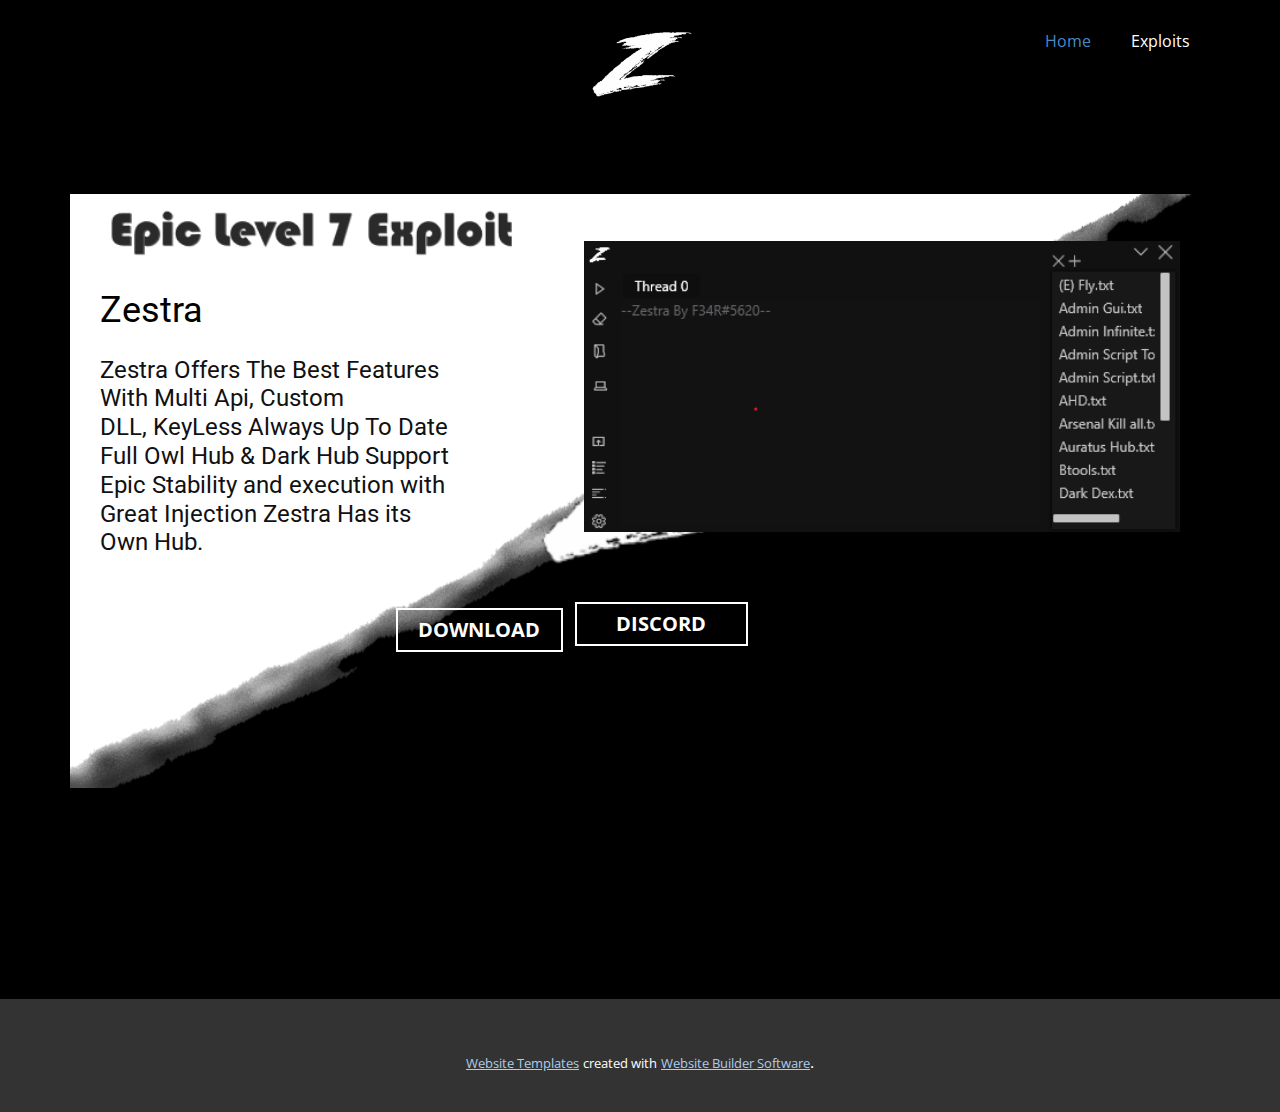
<file: index.html>
<!DOCTYPE html>
<html style="font-size: 16px;">
  <head>
    <meta name="viewport" content="width=device-width, initial-scale=1.0">
    <meta charset="utf-8">
    <meta name="keywords" content="Zestra">
    <meta name="description" content="">
    <meta name="page_type" content="np-template-header-footer-from-plugin">
    <title>Home</title>
    <link rel="stylesheet" href="nicepage.css" media="screen">
<link rel="stylesheet" href="Home.css" media="screen">
    <script class="u-script" type="text/javascript" src="jquery.js" defer=""></script>
    <script class="u-script" type="text/javascript" src="nicepage.js" defer=""></script>
    <meta name="generator" content="Nicepage 3.19.4, nicepage.com">
    <link id="u-theme-google-font" rel="stylesheet" href="https://fonts.googleapis.com/css?family=Roboto:100,100i,300,300i,400,400i,500,500i,700,700i,900,900i|Open+Sans:300,300i,400,400i,600,600i,700,700i,800,800i">
    
    
    <script type="application/ld+json">{
		"@context": "http://schema.org",
		"@type": "Organization",
		"name": ""
}</script>
    <meta name="theme-color" content="#478ac9">
    <meta property="og:title" content="Home">
    <meta property="og:type" content="website">
  </head>
  <body data-home-page="Home.html" data-home-page-title="Home" class="u-body"><header class="u-black u-clearfix u-header u-header" id="sec-f148"><div class="u-clearfix u-sheet u-sheet-1">
        <nav class="u-menu u-menu-dropdown u-offcanvas u-menu-1">
          <div class="menu-collapse" style="font-size: 1rem; letter-spacing: 0px;">
            <a class="u-button-style u-custom-left-right-menu-spacing u-custom-padding-bottom u-custom-top-bottom-menu-spacing u-nav-link u-text-active-palette-1-base u-text-hover-palette-2-base" href="#">
              <svg><use xmlns:xlink="http://www.w3.org/1999/xlink" xlink:href="#menu-hamburger"></use></svg>
              <svg version="1.1" xmlns="http://www.w3.org/2000/svg" xmlns:xlink="http://www.w3.org/1999/xlink"><defs><symbol id="menu-hamburger" viewBox="0 0 16 16" style="width: 16px; height: 16px;"><rect y="1" width="16" height="2"></rect><rect y="7" width="16" height="2"></rect><rect y="13" width="16" height="2"></rect>
</symbol>
</defs></svg>
            </a>
          </div>
          <div class="u-custom-menu u-nav-container">
            <ul class="u-nav u-unstyled u-nav-1"><li class="u-nav-item"><a class="u-button-style u-nav-link u-text-active-palette-1-base u-text-hover-palette-2-base" href="Home.html" style="padding: 10px 20px;">Home</a>
</li><li class="u-nav-item"><a class="u-button-style u-nav-link u-text-active-palette-1-base u-text-hover-palette-2-base" href="Exploits.html" style="padding: 10px 20px;">Exploits</a>
</li></ul>
          </div>
          <div class="u-custom-menu u-nav-container-collapse">
            <div class="u-black u-container-style u-inner-container-layout u-opacity u-opacity-95 u-sidenav">
              <div class="u-sidenav-overflow">
                <div class="u-menu-close"></div>
                <ul class="u-align-center u-nav u-popupmenu-items u-unstyled u-nav-2"><li class="u-nav-item"><a class="u-button-style u-nav-link" href="Home.html" style="padding: 10px 20px;">Home</a>
</li><li class="u-nav-item"><a class="u-button-style u-nav-link" href="Exploits.html" style="padding: 10px 20px;">Exploits</a>
</li></ul>
              </div>
            </div>
            <div class="u-black u-menu-overlay u-opacity u-opacity-70"></div>
          </div>
        </nav>
        <img class="u-image u-image-default u-preserve-proportions u-image-1" src="images/logonobg.png" alt="" data-image-width="225" data-image-height="225">
      </div></header>
    <section class="u-black u-clearfix u-section-1" id="sec-b8fc">
      <div class="u-clearfix u-sheet u-sheet-1">
        <img class="u-expanded-width u-image u-image-1" src="images/Untitled.png" data-image-width="960" data-image-height="540">
        <div class="u-clearfix u-expanded-width u-layout-wrap u-layout-wrap-1">
          <div class="u-layout">
            <div class="u-layout-row">
              <div class="u-container-style u-layout-cell u-size-25 u-layout-cell-1">
                <div class="u-container-layout u-container-layout-1">
                  <h2 class="u-text u-text-black u-text-1">Zestra</h2>
                  <h4 class="u-text u-text-body-color u-text-2">Zestra Offers The Best Features With Multi Api,&nbsp;Custom DLL,&nbsp;KeyLess Always Up To Date Full&nbsp;Owl Hub &amp; Dark Hub&nbsp;Support Epic Stability and execution with Great Injection Zestra Has its Own Hub.</h4>
                  <a href="https://link-to.net/101395/Fearx" class="u-border-2 u-border-white u-btn u-button-style u-hover-black u-none u-text-body-alt-color u-text-hover-white u-btn-1">Download<span style="font-size: 1.25rem;"></span>
                  </a>
                </div>
              </div>
              <div class="u-container-style u-layout-cell u-size-35 u-layout-cell-2">
                <div class="u-container-layout u-container-layout-2">
                  <img class="u-image u-image-default u-image-2" src="images/Screenshot2021-07-11195829.png" alt="" data-image-width="517" data-image-height="257">
                  <a href="https://discord.gg/TVbtkk8hYQ" class="u-border-2 u-border-white u-btn u-button-style u-hover-black u-none u-text-body-alt-color u-text-hover-white u-btn-2">Discord</a>
                </div>
              </div>
            </div>
          </div>
        </div>
      </div>
    </section>
    
    
    <footer class="u-align-center u-clearfix u-footer u-grey-80 u-footer" id="sec-2303"><div class="u-align-left u-clearfix u-sheet u-sheet-1"></div></footer>
    <section class="u-backlink u-clearfix u-grey-80">
      <a class="u-link" href="https://nicepage.com/website-templates" target="_blank">
        <span>Website Templates</span>
      </a>
      <p class="u-text">
        <span>created with</span>
      </p>
      <a class="u-link" href="https://nicepage.com/" target="_blank">
        <span>Website Builder Software</span>
      </a>. 
    </section>
  </body>
</html>
</file>
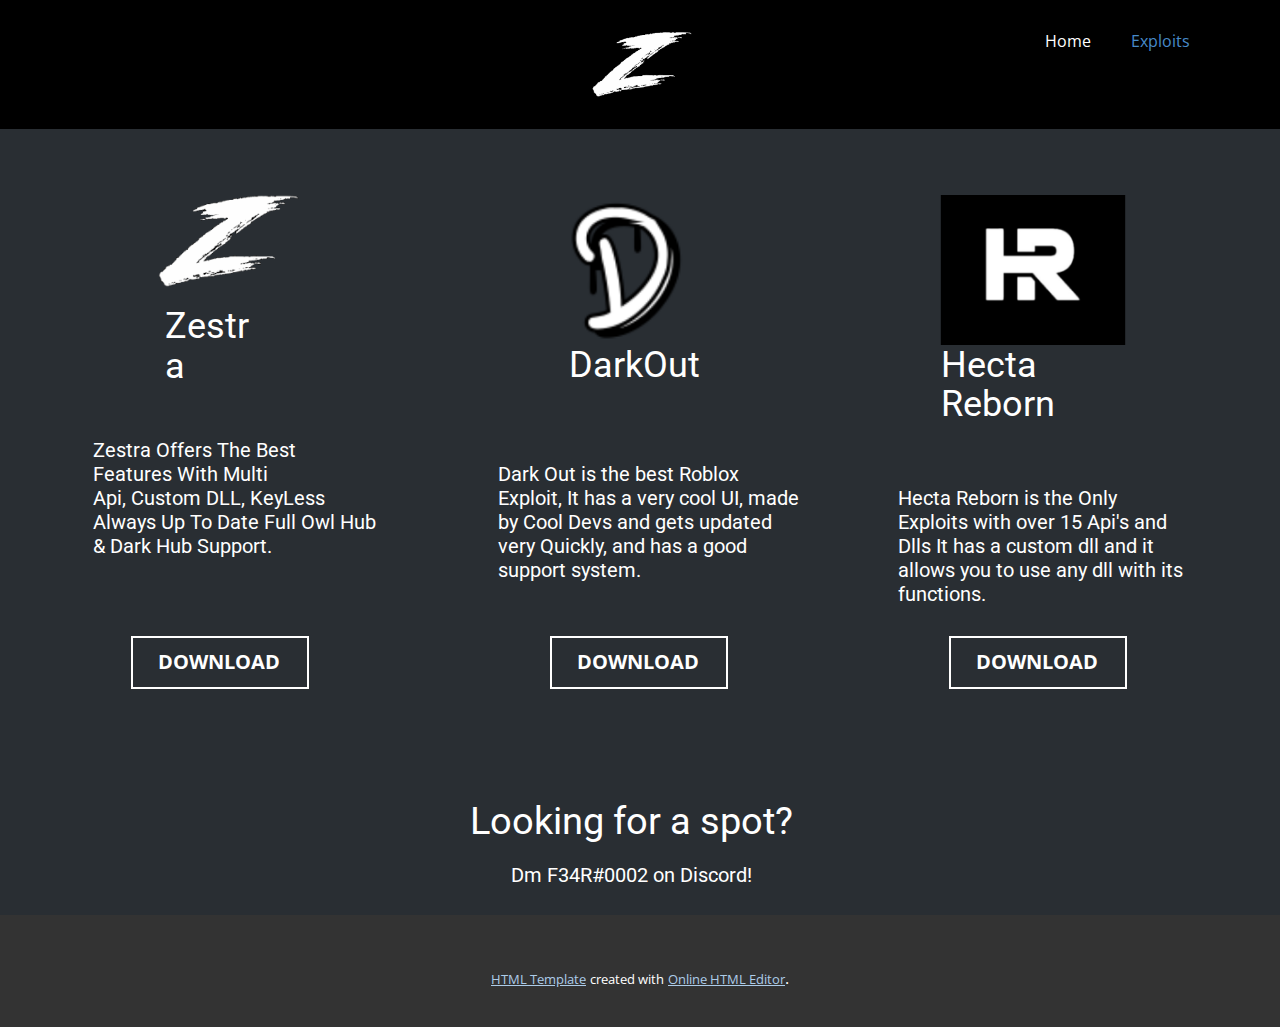
<file: Exploits.html>
<!DOCTYPE html>
<html style="font-size: 16px;">
  <head>
    <meta name="viewport" content="width=device-width, initial-scale=1.0">
    <meta charset="utf-8">
    <meta name="keywords" content="Zestra, DarkOut, Hecta Reborn, Looking for a spot?">
    <meta name="description" content="">
    <meta name="page_type" content="np-template-header-footer-from-plugin">
    <title>Exploits</title>
    <link rel="stylesheet" href="nicepage.css" media="screen">
<link rel="stylesheet" href="Exploits.css" media="screen">
    <script class="u-script" type="text/javascript" src="jquery.js" defer=""></script>
    <script class="u-script" type="text/javascript" src="nicepage.js" defer=""></script>
    <meta name="generator" content="Nicepage 3.19.4, nicepage.com">
    <link id="u-theme-google-font" rel="stylesheet" href="https://fonts.googleapis.com/css?family=Roboto:100,100i,300,300i,400,400i,500,500i,700,700i,900,900i|Open+Sans:300,300i,400,400i,600,600i,700,700i,800,800i">
    
    
    <script type="application/ld+json">{
		"@context": "http://schema.org",
		"@type": "Organization",
		"name": ""
}</script>
    <meta name="theme-color" content="#478ac9">
    <meta property="og:title" content="Exploits">
    <meta property="og:type" content="website">
  </head>
  <body class="u-body"><header class="u-black u-clearfix u-header u-header" id="sec-f148"><div class="u-clearfix u-sheet u-sheet-1">
        <nav class="u-menu u-menu-dropdown u-offcanvas u-menu-1">
          <div class="menu-collapse" style="font-size: 1rem; letter-spacing: 0px;">
            <a class="u-button-style u-custom-left-right-menu-spacing u-custom-padding-bottom u-custom-top-bottom-menu-spacing u-nav-link u-text-active-palette-1-base u-text-hover-palette-2-base" href="#">
              <svg><use xmlns:xlink="http://www.w3.org/1999/xlink" xlink:href="#menu-hamburger"></use></svg>
              <svg version="1.1" xmlns="http://www.w3.org/2000/svg" xmlns:xlink="http://www.w3.org/1999/xlink"><defs><symbol id="menu-hamburger" viewBox="0 0 16 16" style="width: 16px; height: 16px;"><rect y="1" width="16" height="2"></rect><rect y="7" width="16" height="2"></rect><rect y="13" width="16" height="2"></rect>
</symbol>
</defs></svg>
            </a>
          </div>
          <div class="u-custom-menu u-nav-container">
            <ul class="u-nav u-unstyled u-nav-1"><li class="u-nav-item"><a class="u-button-style u-nav-link u-text-active-palette-1-base u-text-hover-palette-2-base" href="Home.html" style="padding: 10px 20px;">Home</a>
</li><li class="u-nav-item"><a class="u-button-style u-nav-link u-text-active-palette-1-base u-text-hover-palette-2-base" href="Exploits.html" style="padding: 10px 20px;">Exploits</a>
</li></ul>
          </div>
          <div class="u-custom-menu u-nav-container-collapse">
            <div class="u-black u-container-style u-inner-container-layout u-opacity u-opacity-95 u-sidenav">
              <div class="u-sidenav-overflow">
                <div class="u-menu-close"></div>
                <ul class="u-align-center u-nav u-popupmenu-items u-unstyled u-nav-2"><li class="u-nav-item"><a class="u-button-style u-nav-link" href="Home.html" style="padding: 10px 20px;">Home</a>
</li><li class="u-nav-item"><a class="u-button-style u-nav-link" href="Exploits.html" style="padding: 10px 20px;">Exploits</a>
</li></ul>
              </div>
            </div>
            <div class="u-black u-menu-overlay u-opacity u-opacity-70"></div>
          </div>
        </nav>
        <img class="u-image u-image-default u-preserve-proportions u-image-1" src="images/logonobg.png" alt="" data-image-width="225" data-image-height="225">
      </div></header>
    <section class="u-clearfix u-valign-middle u-section-1" id="sec-ef64">
      <div class="u-container-style u-expanded-width u-group u-palette-1-dark-3 u-group-1">
        <div class="u-container-layout u-container-layout-1">
          <img class="u-image u-image-default u-preserve-proportions u-image-1" src="images/logonobg.png" alt="" data-image-width="225" data-image-height="225">
          <h2 class="u-text u-text-1">Zestra</h2>
          <img class="u-image u-image-default u-preserve-proportions u-image-2" src="images/Screenshot2021-07-11201731.png" alt="" data-image-width="198" data-image-height="164">
          <h2 class="u-text u-text-2">DarkOut</h2>
          <img class="u-image u-image-default u-preserve-proportions u-image-3" src="images/Screenshot2021-07-11202201.png" alt="" data-image-width="206" data-image-height="164">
          <h2 class="u-text u-text-3">Hecta Reborn</h2>
          <h4 class="u-text u-text-white u-text-4">Zestra Offers The Best Features With Multi Api,&nbsp;Custom DLL,&nbsp;KeyLess Always Up To Date Full&nbsp;Owl Hub &amp; Dark Hub&nbsp;Support.</h4>
          <h4 class="u-text u-text-white u-text-5">Dark Out is the best Roblox Exploit, It has a very cool UI, made by Cool Devs and gets updated very Quickly, and has a good support system.</h4>
          <h4 class="u-text u-text-white u-text-6">Hecta Reborn is the Only Exploits with over 15 Api's and Dlls It has a custom dll and it allows you to use any dll with its functions.</h4>
          <a href="https://link-to.net/101395/Fearx" class="u-border-2 u-border-white u-btn u-button-style u-hover-black u-none u-text-body-alt-color u-text-hover-white u-btn-1">Download<span style="font-size: 1.25rem;"></span>
          </a>
          <a href="https://linkvertise.com/260092/DarkOutWinning?o=sharing" class="u-border-2 u-border-white u-btn u-button-style u-hover-black u-none u-text-body-alt-color u-text-hover-white u-btn-2">Download<span style="font-size: 1.25rem;"></span>
          </a>
          <a href="https://linkvertise.com/149800/HectaRebornDownload?o=sharing" class="u-border-2 u-border-white u-btn u-button-style u-hover-black u-none u-text-body-alt-color u-text-hover-white u-btn-3">Download<span style="font-size: 1.25rem;"></span>
          </a>
          <h1 class="u-align-center u-text u-text-7">Looking for a spot?</h1>
          <h3 class="u-align-center u-text u-text-8">Dm F34R#0002 on Discord!</h3>
        </div>
      </div>
    </section>
    
    
    <footer class="u-align-center u-clearfix u-footer u-grey-80 u-footer" id="sec-2303"><div class="u-align-left u-clearfix u-sheet u-sheet-1"></div></footer>
    <section class="u-backlink u-clearfix u-grey-80">
      <a class="u-link" href="https://nicepage.com/html-templates" target="_blank">
        <span>HTML Template</span>
      </a>
      <p class="u-text">
        <span>created with</span>
      </p>
      <a class="u-link" href="https://nicepage.com/wysiwyg-html-editor" target="_blank">
        <span>Online HTML Editor</span>
      </a>. 
    </section>
  </body>
</html>
</file>
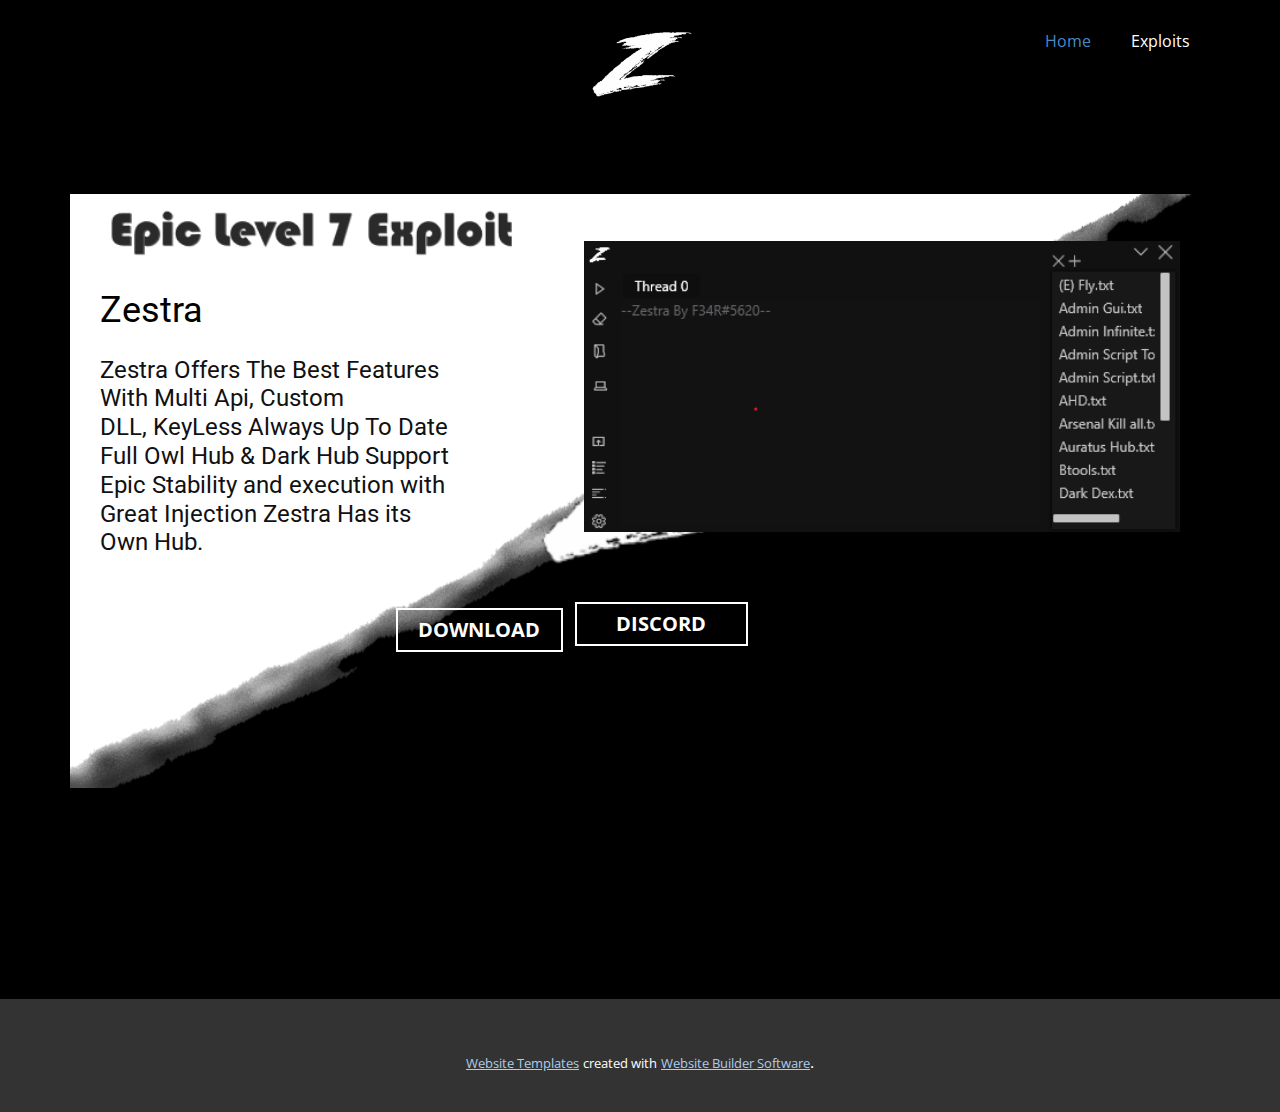
<file: Home.html>
<!DOCTYPE html>
<html style="font-size: 16px;">
  <head>
    <meta name="viewport" content="width=device-width, initial-scale=1.0">
    <meta charset="utf-8">
    <meta name="keywords" content="Zestra">
    <meta name="description" content="">
    <meta name="page_type" content="np-template-header-footer-from-plugin">
    <title>Home</title>
    <link rel="stylesheet" href="nicepage.css" media="screen">
<link rel="stylesheet" href="Home.css" media="screen">
    <script class="u-script" type="text/javascript" src="jquery.js" defer=""></script>
    <script class="u-script" type="text/javascript" src="nicepage.js" defer=""></script>
    <meta name="generator" content="Nicepage 3.19.4, nicepage.com">
    <link id="u-theme-google-font" rel="stylesheet" href="https://fonts.googleapis.com/css?family=Roboto:100,100i,300,300i,400,400i,500,500i,700,700i,900,900i|Open+Sans:300,300i,400,400i,600,600i,700,700i,800,800i">
    
    
    <script type="application/ld+json">{
		"@context": "http://schema.org",
		"@type": "Organization",
		"name": ""
}</script>
    <meta name="theme-color" content="#478ac9">
    <meta property="og:title" content="Home">
    <meta property="og:type" content="website">
  </head>
  <body class="u-body"><header class="u-black u-clearfix u-header u-header" id="sec-f148"><div class="u-clearfix u-sheet u-sheet-1">
        <nav class="u-menu u-menu-dropdown u-offcanvas u-menu-1">
          <div class="menu-collapse" style="font-size: 1rem; letter-spacing: 0px;">
            <a class="u-button-style u-custom-left-right-menu-spacing u-custom-padding-bottom u-custom-top-bottom-menu-spacing u-nav-link u-text-active-palette-1-base u-text-hover-palette-2-base" href="#">
              <svg><use xmlns:xlink="http://www.w3.org/1999/xlink" xlink:href="#menu-hamburger"></use></svg>
              <svg version="1.1" xmlns="http://www.w3.org/2000/svg" xmlns:xlink="http://www.w3.org/1999/xlink"><defs><symbol id="menu-hamburger" viewBox="0 0 16 16" style="width: 16px; height: 16px;"><rect y="1" width="16" height="2"></rect><rect y="7" width="16" height="2"></rect><rect y="13" width="16" height="2"></rect>
</symbol>
</defs></svg>
            </a>
          </div>
          <div class="u-custom-menu u-nav-container">
            <ul class="u-nav u-unstyled u-nav-1"><li class="u-nav-item"><a class="u-button-style u-nav-link u-text-active-palette-1-base u-text-hover-palette-2-base" href="Home.html" style="padding: 10px 20px;">Home</a>
</li><li class="u-nav-item"><a class="u-button-style u-nav-link u-text-active-palette-1-base u-text-hover-palette-2-base" href="Exploits.html" style="padding: 10px 20px;">Exploits</a>
</li></ul>
          </div>
          <div class="u-custom-menu u-nav-container-collapse">
            <div class="u-black u-container-style u-inner-container-layout u-opacity u-opacity-95 u-sidenav">
              <div class="u-sidenav-overflow">
                <div class="u-menu-close"></div>
                <ul class="u-align-center u-nav u-popupmenu-items u-unstyled u-nav-2"><li class="u-nav-item"><a class="u-button-style u-nav-link" href="Home.html" style="padding: 10px 20px;">Home</a>
</li><li class="u-nav-item"><a class="u-button-style u-nav-link" href="Exploits.html" style="padding: 10px 20px;">Exploits</a>
</li></ul>
              </div>
            </div>
            <div class="u-black u-menu-overlay u-opacity u-opacity-70"></div>
          </div>
        </nav>
        <img class="u-image u-image-default u-preserve-proportions u-image-1" src="images/logonobg.png" alt="" data-image-width="225" data-image-height="225">
      </div></header>
    <section class="u-black u-clearfix u-section-1" id="sec-b8fc">
      <div class="u-clearfix u-sheet u-sheet-1">
        <img class="u-expanded-width u-image u-image-1" src="images/Untitled.png" data-image-width="960" data-image-height="540">
        <div class="u-clearfix u-expanded-width u-layout-wrap u-layout-wrap-1">
          <div class="u-layout">
            <div class="u-layout-row">
              <div class="u-container-style u-layout-cell u-size-25 u-layout-cell-1">
                <div class="u-container-layout u-container-layout-1">
                  <h2 class="u-text u-text-black u-text-1">Zestra</h2>
                  <h4 class="u-text u-text-body-color u-text-2">Zestra Offers The Best Features With Multi Api,&nbsp;Custom DLL,&nbsp;KeyLess Always Up To Date Full&nbsp;Owl Hub &amp; Dark Hub&nbsp;Support Epic Stability and execution with Great Injection Zestra Has its Own Hub.</h4>
                  <a href="https://link-to.net/101395/Fearx" class="u-border-2 u-border-white u-btn u-button-style u-hover-black u-none u-text-body-alt-color u-text-hover-white u-btn-1">Download<span style="font-size: 1.25rem;"></span>
                  </a>
                </div>
              </div>
              <div class="u-container-style u-layout-cell u-size-35 u-layout-cell-2">
                <div class="u-container-layout u-container-layout-2">
                  <img class="u-image u-image-default u-image-2" src="images/Screenshot2021-07-11195829.png" alt="" data-image-width="517" data-image-height="257">
                  <a href="https://discord.gg/TVbtkk8hYQ" class="u-border-2 u-border-white u-btn u-button-style u-hover-black u-none u-text-body-alt-color u-text-hover-white u-btn-2">Discord</a>
                </div>
              </div>
            </div>
          </div>
        </div>
      </div>
    </section>
    
    
    <footer class="u-align-center u-clearfix u-footer u-grey-80 u-footer" id="sec-2303"><div class="u-align-left u-clearfix u-sheet u-sheet-1"></div></footer>
    <section class="u-backlink u-clearfix u-grey-80">
      <a class="u-link" href="https://nicepage.com/website-templates" target="_blank">
        <span>Website Templates</span>
      </a>
      <p class="u-text">
        <span>created with</span>
      </p>
      <a class="u-link" href="https://nicepage.com/" target="_blank">
        <span>Website Builder Software</span>
      </a>. 
    </section>
  </body>
</html>
</file>
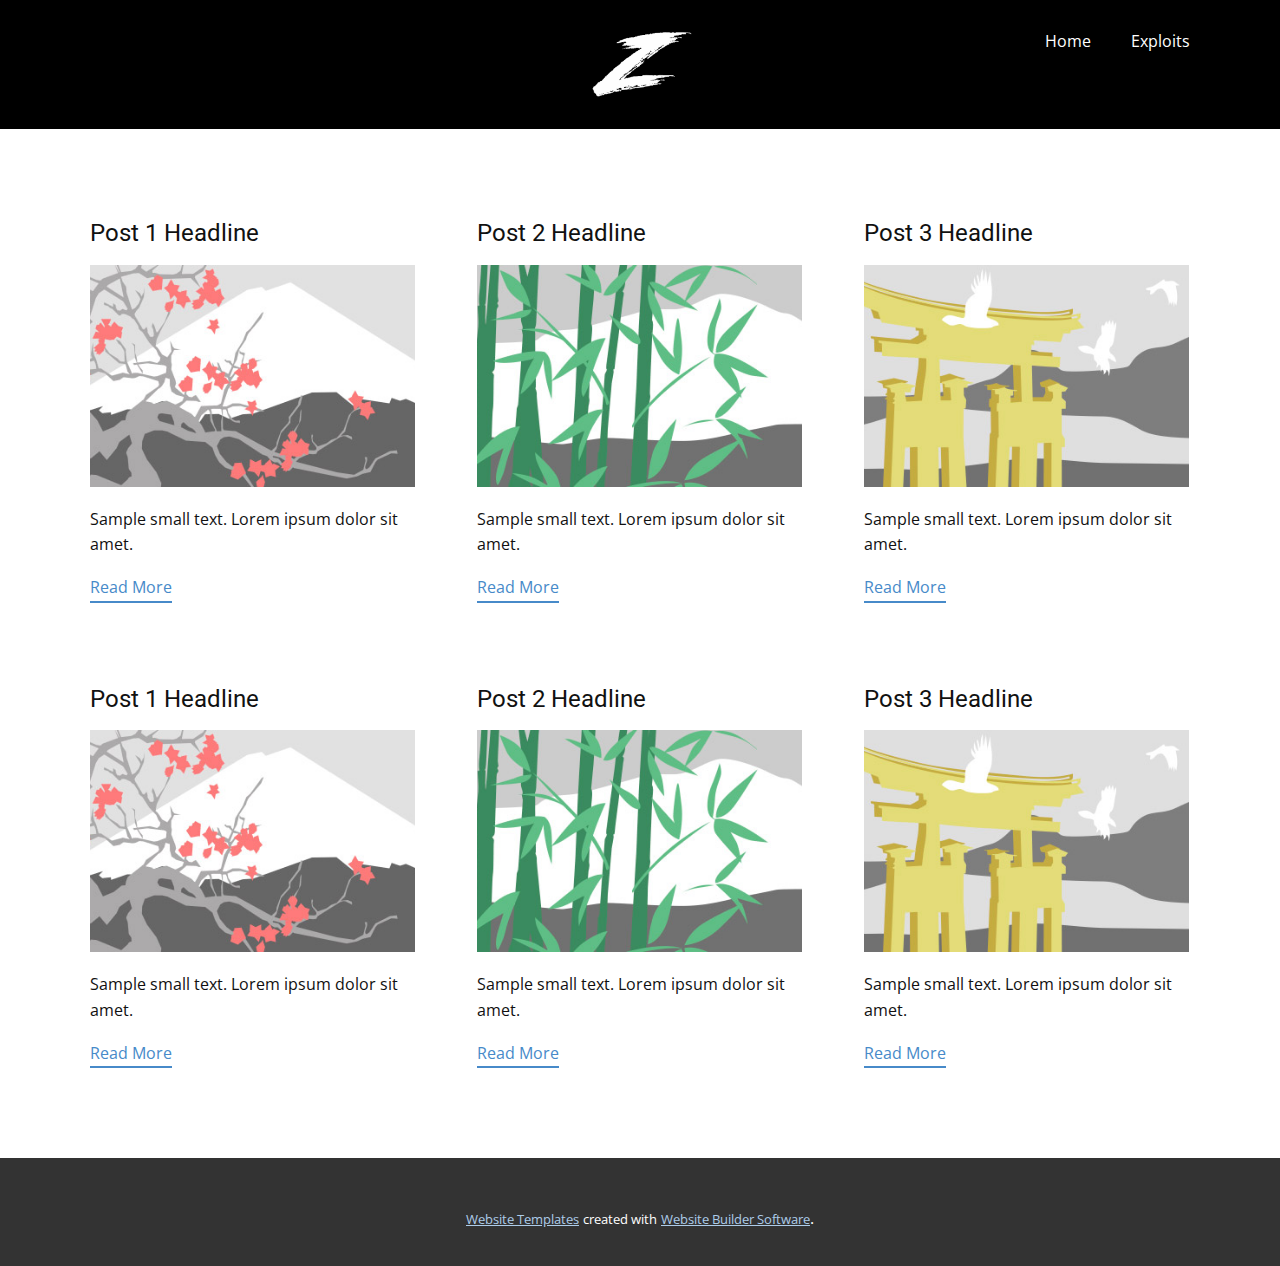
<file: blog/blog.html>
<html style="font-size: 16px;"><head>
    <meta name="viewport" content="width=device-width, initial-scale=1.0">
    <meta charset="utf-8">
    <meta name="keywords" content="">
    <meta name="description" content="">
    <meta name="page_type" content="np-template-header-footer-from-plugin">
    <title>Blog Template</title>
    <link rel="stylesheet" href="../nicepage.css" media="screen">
<link rel="stylesheet" href="../Blog-Template.css" media="screen">
    <script class="u-script" type="text/javascript" src="../jquery.js" defer=""></script>
    <script class="u-script" type="text/javascript" src="../nicepage.js" defer=""></script>
    <meta name="generator" content="Nicepage 3.19.4, nicepage.com">
    <link id="u-theme-google-font" rel="stylesheet" href="https://fonts.googleapis.com/css?family=Roboto:100,100i,300,300i,400,400i,500,500i,700,700i,900,900i|Open+Sans:300,300i,400,400i,600,600i,700,700i,800,800i">
    
    
    <script type="application/ld+json">{
		"@context": "http://schema.org",
		"@type": "Organization",
		"name": ""
}</script>
    <meta name="theme-color" content="#478ac9">
    <meta property="og:title" content="Blog Template">
    <meta property="og:type" content="website">
  </head>
  <body class="u-body"><header class="u-black u-clearfix u-header u-header" id="sec-f148"><div class="u-clearfix u-sheet u-sheet-1">
        <nav class="u-menu u-menu-dropdown u-offcanvas u-menu-1">
          <div class="menu-collapse" style="font-size: 1rem; letter-spacing: 0px;">
            <a class="u-button-style u-custom-left-right-menu-spacing u-custom-padding-bottom u-custom-top-bottom-menu-spacing u-nav-link u-text-active-palette-1-base u-text-hover-palette-2-base" href="#">
              <svg><use xmlns:xlink="http://www.w3.org/1999/xlink" xlink:href="#menu-hamburger"></use></svg>
              <svg version="1.1" xmlns="http://www.w3.org/2000/svg" xmlns:xlink="http://www.w3.org/1999/xlink"><defs><symbol id="menu-hamburger" viewBox="0 0 16 16" style="width: 16px; height: 16px;"><rect y="1" width="16" height="2"></rect><rect y="7" width="16" height="2"></rect><rect y="13" width="16" height="2"></rect>
</symbol>
</defs></svg>
            </a>
          </div>
          <div class="u-custom-menu u-nav-container">
            <ul class="u-nav u-unstyled u-nav-1"><li class="u-nav-item"><a class="u-button-style u-nav-link u-text-active-palette-1-base u-text-hover-palette-2-base" href="../Home.html" style="padding: 10px 20px;">Home</a>
</li><li class="u-nav-item"><a class="u-button-style u-nav-link u-text-active-palette-1-base u-text-hover-palette-2-base" href="../Exploits.html" style="padding: 10px 20px;">Exploits</a>
</li></ul>
          </div>
          <div class="u-custom-menu u-nav-container-collapse">
            <div class="u-black u-container-style u-inner-container-layout u-opacity u-opacity-95 u-sidenav">
              <div class="u-sidenav-overflow">
                <div class="u-menu-close"></div>
                <ul class="u-align-center u-nav u-popupmenu-items u-unstyled u-nav-2"><li class="u-nav-item"><a class="u-button-style u-nav-link" href="../Home.html" style="padding: 10px 20px;">Home</a>
</li><li class="u-nav-item"><a class="u-button-style u-nav-link" href="../Exploits.html" style="padding: 10px 20px;">Exploits</a>
</li></ul>
              </div>
            </div>
            <div class="u-black u-menu-overlay u-opacity u-opacity-70"></div>
          </div>
        </nav>
        <img class="u-image u-image-default u-preserve-proportions u-image-1" src="../images/logonobg.png" alt="" data-image-width="225" data-image-height="225">
      </div></header>
    <section class="u-clearfix u-section-1" id="sec-8221">
      <div class="u-clearfix u-sheet u-valign-middle u-sheet-1"><!--blog--><!--blog_options_json--><!--{"type":"Recent","source":"","tags":"","count":""}--><!--/blog_options_json-->
        <div class="u-blog u-expanded-width u-repeater u-repeater-1"><!--blog_post-->
          <div class="u-blog-post u-container-style u-repeater-item u-white u-repeater-item-1">
            <div class="u-container-layout u-similar-container u-valign-top u-container-layout-1"><!--blog_post_header-->
              <h4 class="u-blog-control u-text u-text-1">
                <a class="u-post-header-link" href="../blog/post.html"><!--blog_post_header_content-->Post 1 Headline<!--/blog_post_header_content--></a>
              </h4><!--/blog_post_header--><!--blog_post_image-->
              <a class="u-post-header-link" href="../blog/post.html"><img alt="" class="u-blog-control u-expanded-width u-image u-image-default u-image-1" src="[data-uri]"></a><!--/blog_post_image--><!--blog_post_content-->
              <div class="u-blog-control u-post-content u-text u-text-2 fr-view">Sample small text. Lorem ipsum dolor sit amet.</div><!--/blog_post_content--><!--blog_post_readmore-->
              <a href="../blog/post.html" class="u-blog-control u-border-2 u-border-palette-1-base u-btn u-btn-rectangle u-button-style u-none u-btn-1"><!--blog_post_readmore_content-->Read More<!--/blog_post_readmore_content--></a><!--/blog_post_readmore-->
            </div>
          </div><div class="u-blog-post u-container-style u-repeater-item u-video-cover u-white">
            <div class="u-container-layout u-similar-container u-valign-top u-container-layout-2"><!--blog_post_header-->
              <h4 class="u-blog-control u-text u-text-3">
                <a class="u-post-header-link" href="../blog/post-1.html"><!--blog_post_header_content-->Post 2 Headline<!--/blog_post_header_content--></a>
              </h4><!--/blog_post_header--><!--blog_post_image-->
              <a class="u-post-header-link" href="../blog/post-1.html"><img alt="" class="u-blog-control u-expanded-width u-image u-image-default u-image-2" src="[data-uri]"></a><!--/blog_post_image--><!--blog_post_content-->
              <div class="u-blog-control u-post-content u-text u-text-4 fr-view">Sample small text. Lorem ipsum dolor sit amet.</div><!--/blog_post_content--><!--blog_post_readmore-->
              <a href="../blog/post-1.html" class="u-blog-control u-border-2 u-border-palette-1-base u-btn u-btn-rectangle u-button-style u-none u-btn-2"><!--blog_post_readmore_content-->Read More<!--/blog_post_readmore_content--></a><!--/blog_post_readmore-->
            </div>
          </div><div class="u-blog-post u-container-style u-repeater-item u-video-cover u-white">
            <div class="u-container-layout u-similar-container u-valign-top u-container-layout-3"><!--blog_post_header-->
              <h4 class="u-blog-control u-text u-text-5">
                <a class="u-post-header-link" href="../blog/post-2.html"><!--blog_post_header_content-->Post 3 Headline<!--/blog_post_header_content--></a>
              </h4><!--/blog_post_header--><!--blog_post_image-->
              <a class="u-post-header-link" href="../blog/post-2.html"><img alt="" class="u-blog-control u-expanded-width u-image u-image-default u-image-3" src="[data-uri]"></a><!--/blog_post_image--><!--blog_post_content-->
              <div class="u-blog-control u-post-content u-text u-text-6 fr-view">Sample small text. Lorem ipsum dolor sit amet.</div><!--/blog_post_content--><!--blog_post_readmore-->
              <a href="../blog/post-2.html" class="u-blog-control u-border-2 u-border-palette-1-base u-btn u-btn-rectangle u-button-style u-none u-btn-3"><!--blog_post_readmore_content-->Read More<!--/blog_post_readmore_content--></a><!--/blog_post_readmore-->
            </div>
          </div><div class="u-blog-post u-container-style u-repeater-item u-white u-repeater-item-1">
            <div class="u-container-layout u-similar-container u-valign-top u-container-layout-1"><!--blog_post_header-->
              <h4 class="u-blog-control u-text u-text-1">
                <a class="u-post-header-link" href="../blog/post-3.html"><!--blog_post_header_content-->Post 1 Headline<!--/blog_post_header_content--></a>
              </h4><!--/blog_post_header--><!--blog_post_image-->
              <a class="u-post-header-link" href="../blog/post-3.html"><img alt="" class="u-blog-control u-expanded-width u-image u-image-default u-image-1" src="[data-uri]"></a><!--/blog_post_image--><!--blog_post_content-->
              <div class="u-blog-control u-post-content u-text u-text-2 fr-view">Sample small text. Lorem ipsum dolor sit amet.</div><!--/blog_post_content--><!--blog_post_readmore-->
              <a href="../blog/post-3.html" class="u-blog-control u-border-2 u-border-palette-1-base u-btn u-btn-rectangle u-button-style u-none u-btn-1"><!--blog_post_readmore_content-->Read More<!--/blog_post_readmore_content--></a><!--/blog_post_readmore-->
            </div>
          </div><div class="u-blog-post u-container-style u-repeater-item u-video-cover u-white">
            <div class="u-container-layout u-similar-container u-valign-top u-container-layout-2"><!--blog_post_header-->
              <h4 class="u-blog-control u-text u-text-3">
                <a class="u-post-header-link" href="../blog/post-4.html"><!--blog_post_header_content-->Post 2 Headline<!--/blog_post_header_content--></a>
              </h4><!--/blog_post_header--><!--blog_post_image-->
              <a class="u-post-header-link" href="../blog/post-4.html"><img alt="" class="u-blog-control u-expanded-width u-image u-image-default u-image-2" src="[data-uri]"></a><!--/blog_post_image--><!--blog_post_content-->
              <div class="u-blog-control u-post-content u-text u-text-4 fr-view">Sample small text. Lorem ipsum dolor sit amet.</div><!--/blog_post_content--><!--blog_post_readmore-->
              <a href="../blog/post-4.html" class="u-blog-control u-border-2 u-border-palette-1-base u-btn u-btn-rectangle u-button-style u-none u-btn-2"><!--blog_post_readmore_content-->Read More<!--/blog_post_readmore_content--></a><!--/blog_post_readmore-->
            </div>
          </div><div class="u-blog-post u-container-style u-repeater-item u-video-cover u-white">
            <div class="u-container-layout u-similar-container u-valign-top u-container-layout-3"><!--blog_post_header-->
              <h4 class="u-blog-control u-text u-text-5">
                <a class="u-post-header-link" href="../blog/post-5.html"><!--blog_post_header_content-->Post 3 Headline<!--/blog_post_header_content--></a>
              </h4><!--/blog_post_header--><!--blog_post_image-->
              <a class="u-post-header-link" href="../blog/post-5.html"><img alt="" class="u-blog-control u-expanded-width u-image u-image-default u-image-3" src="[data-uri]"></a><!--/blog_post_image--><!--blog_post_content-->
              <div class="u-blog-control u-post-content u-text u-text-6 fr-view">Sample small text. Lorem ipsum dolor sit amet.</div><!--/blog_post_content--><!--blog_post_readmore-->
              <a href="../blog/post-5.html" class="u-blog-control u-border-2 u-border-palette-1-base u-btn u-btn-rectangle u-button-style u-none u-btn-3"><!--blog_post_readmore_content-->Read More<!--/blog_post_readmore_content--></a><!--/blog_post_readmore-->
            </div>
          </div><!--/blog_post--><!--blog_post-->
          <!--/blog_post--><!--blog_post-->
          <!--/blog_post-->
        </div><!--/blog-->
      </div>
    </section>
    
    
    <footer class="u-align-center u-clearfix u-footer u-grey-80 u-footer" id="sec-2303"><div class="u-align-left u-clearfix u-sheet u-sheet-1"></div></footer>
    <section class="u-backlink u-clearfix u-grey-80">
      <a class="u-link" href="https://nicepage.com/website-templates" target="_blank">
        <span>Website Templates</span>
      </a>
      <p class="u-text">
        <span>created with</span>
      </p>
      <a class="u-link" href="https://nicepage.com/" target="_blank">
        <span>Website Builder Software</span>
      </a>. 
    </section>
  
</body></html>
</file>
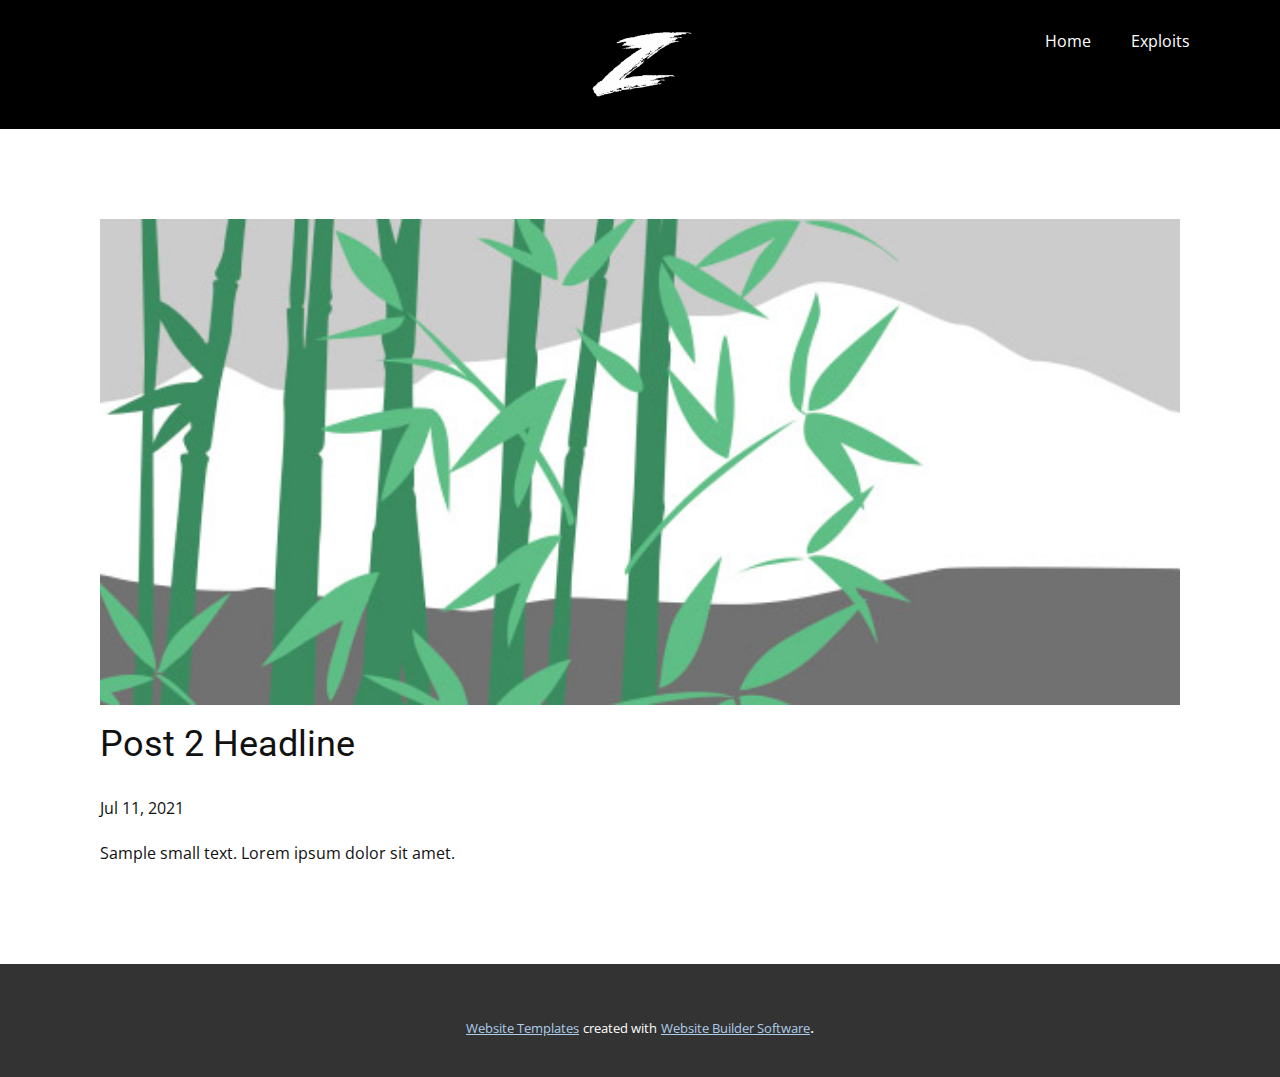
<file: blog/post-1.html>
<!doctype html>
<html style="font-size: 16px;"><head>
    <meta name="viewport" content="width=device-width, initial-scale=1.0">
    <meta charset="utf-8">
    <meta name="keywords" content="Post 1 Headline">
    <meta name="description" content="">
    <meta name="page_type" content="np-template-header-footer-from-plugin">
    <title>Post 2 Headline</title>
    <link rel="stylesheet" href="../nicepage.css" media="screen">
<link rel="stylesheet" href="../Post-Template.css" media="screen">
    <script class="u-script" type="text/javascript" src="../jquery.js" defer=""></script>
    <script class="u-script" type="text/javascript" src="../nicepage.js" defer=""></script>
    <meta name="generator" content="Nicepage 3.19.4, nicepage.com">
    <link id="u-theme-google-font" rel="stylesheet" href="https://fonts.googleapis.com/css?family=Roboto:100,100i,300,300i,400,400i,500,500i,700,700i,900,900i|Open+Sans:300,300i,400,400i,600,600i,700,700i,800,800i">
    
    
    <script type="application/ld+json">{
		"@context": "http://schema.org",
		"@type": "Organization",
		"name": ""
}</script>
    <meta name="theme-color" content="#478ac9">
    <meta property="og:title" content="Post Template">
    <meta property="og:type" content="website">
  </head>
  <body class="u-body"><header class="u-black u-clearfix u-header u-header" id="sec-f148"><div class="u-clearfix u-sheet u-sheet-1">
        <nav class="u-menu u-menu-dropdown u-offcanvas u-menu-1">
          <div class="menu-collapse" style="font-size: 1rem; letter-spacing: 0px;">
            <a class="u-button-style u-custom-left-right-menu-spacing u-custom-padding-bottom u-custom-top-bottom-menu-spacing u-nav-link u-text-active-palette-1-base u-text-hover-palette-2-base" href="#">
              <svg><use xmlns:xlink="http://www.w3.org/1999/xlink" xlink:href="#menu-hamburger"></use></svg>
              <svg version="1.1" xmlns="http://www.w3.org/2000/svg" xmlns:xlink="http://www.w3.org/1999/xlink"><defs><symbol id="menu-hamburger" viewBox="0 0 16 16" style="width: 16px; height: 16px;"><rect y="1" width="16" height="2"></rect><rect y="7" width="16" height="2"></rect><rect y="13" width="16" height="2"></rect>
</symbol>
</defs></svg>
            </a>
          </div>
          <div class="u-custom-menu u-nav-container">
            <ul class="u-nav u-unstyled u-nav-1"><li class="u-nav-item"><a class="u-button-style u-nav-link u-text-active-palette-1-base u-text-hover-palette-2-base" href="../Home.html" style="padding: 10px 20px;">Home</a>
</li><li class="u-nav-item"><a class="u-button-style u-nav-link u-text-active-palette-1-base u-text-hover-palette-2-base" href="../Exploits.html" style="padding: 10px 20px;">Exploits</a>
</li></ul>
          </div>
          <div class="u-custom-menu u-nav-container-collapse">
            <div class="u-black u-container-style u-inner-container-layout u-opacity u-opacity-95 u-sidenav">
              <div class="u-sidenav-overflow">
                <div class="u-menu-close"></div>
                <ul class="u-align-center u-nav u-popupmenu-items u-unstyled u-nav-2"><li class="u-nav-item"><a class="u-button-style u-nav-link" href="../Home.html" style="padding: 10px 20px;">Home</a>
</li><li class="u-nav-item"><a class="u-button-style u-nav-link" href="../Exploits.html" style="padding: 10px 20px;">Exploits</a>
</li></ul>
              </div>
            </div>
            <div class="u-black u-menu-overlay u-opacity u-opacity-70"></div>
          </div>
        </nav>
        <img class="u-image u-image-default u-preserve-proportions u-image-1" src="../images/logonobg.png" alt="" data-image-width="225" data-image-height="225">
      </div></header>
    <section class="u-align-center u-clearfix u-section-1" id="sec-bd1e">
      <div class="u-clearfix u-sheet u-valign-middle-md u-valign-middle-sm u-valign-middle-xs u-sheet-1"><!--post_details--><!--post_details_options_json--><!--{"source":""}--><!--/post_details_options_json--><!--blog_post-->
        <div class="u-container-style u-expanded-width u-post-details u-post-details-1">
          <div class="u-container-layout u-valign-middle u-container-layout-1"><!--blog_post_image-->
            <img alt="" class="u-blog-control u-expanded-width u-image u-image-default u-image-1" src="[data-uri]"><!--/blog_post_image--><!--blog_post_header-->
            <h2 class="u-blog-control u-text u-text-1">Post 2 Headline</h2><!--/blog_post_header--><!--blog_post_metadata-->
            <div class="u-blog-control u-metadata u-metadata-1"><!--blog_post_metadata_date-->
              <span class="u-meta-date u-meta-icon">Jul 11, 2021</span><!--/blog_post_metadata_date--><!--blog_post_metadata_category-->
              <!--/blog_post_metadata_category--><!--blog_post_metadata_comments-->
              <!--/blog_post_metadata_comments-->
            </div><!--/blog_post_metadata--><!--blog_post_content-->
            <div class="u-align-justify u-blog-control u-post-content u-text u-text-2 fr-view">
  Sample small text. Lorem ipsum dolor sit amet.
  </div><!--/blog_post_content-->
          </div>
        </div><!--/blog_post--><!--/post_details-->
      </div>
    </section>
    
    
    <footer class="u-align-center u-clearfix u-footer u-grey-80 u-footer" id="sec-2303"><div class="u-align-left u-clearfix u-sheet u-sheet-1"></div></footer>
    <section class="u-backlink u-clearfix u-grey-80">
      <a class="u-link" href="https://nicepage.com/website-templates" target="_blank">
        <span>Website Templates</span>
      </a>
      <p class="u-text">
        <span>created with</span>
      </p>
      <a class="u-link" href="https://nicepage.com/" target="_blank">
        <span>Website Builder Software</span>
      </a>. 
    </section>
  
</body></html>
</file>
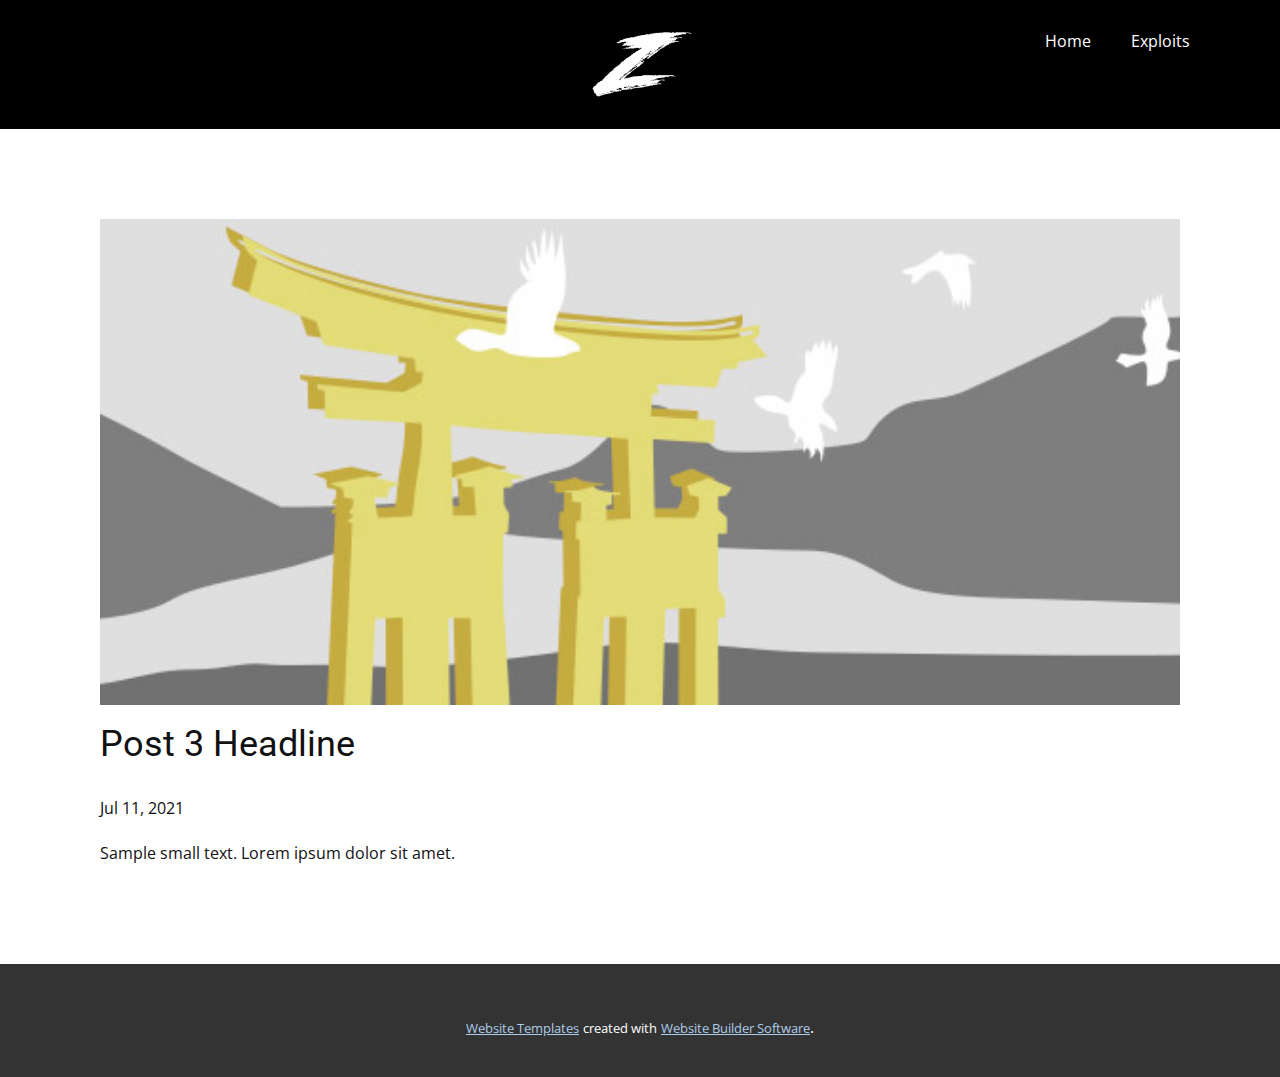
<file: blog/post-2.html>
<!doctype html>
<html style="font-size: 16px;"><head>
    <meta name="viewport" content="width=device-width, initial-scale=1.0">
    <meta charset="utf-8">
    <meta name="keywords" content="Post 1 Headline">
    <meta name="description" content="">
    <meta name="page_type" content="np-template-header-footer-from-plugin">
    <title>Post 3 Headline</title>
    <link rel="stylesheet" href="../nicepage.css" media="screen">
<link rel="stylesheet" href="../Post-Template.css" media="screen">
    <script class="u-script" type="text/javascript" src="../jquery.js" defer=""></script>
    <script class="u-script" type="text/javascript" src="../nicepage.js" defer=""></script>
    <meta name="generator" content="Nicepage 3.19.4, nicepage.com">
    <link id="u-theme-google-font" rel="stylesheet" href="https://fonts.googleapis.com/css?family=Roboto:100,100i,300,300i,400,400i,500,500i,700,700i,900,900i|Open+Sans:300,300i,400,400i,600,600i,700,700i,800,800i">
    
    
    <script type="application/ld+json">{
		"@context": "http://schema.org",
		"@type": "Organization",
		"name": ""
}</script>
    <meta name="theme-color" content="#478ac9">
    <meta property="og:title" content="Post Template">
    <meta property="og:type" content="website">
  </head>
  <body class="u-body"><header class="u-black u-clearfix u-header u-header" id="sec-f148"><div class="u-clearfix u-sheet u-sheet-1">
        <nav class="u-menu u-menu-dropdown u-offcanvas u-menu-1">
          <div class="menu-collapse" style="font-size: 1rem; letter-spacing: 0px;">
            <a class="u-button-style u-custom-left-right-menu-spacing u-custom-padding-bottom u-custom-top-bottom-menu-spacing u-nav-link u-text-active-palette-1-base u-text-hover-palette-2-base" href="#">
              <svg><use xmlns:xlink="http://www.w3.org/1999/xlink" xlink:href="#menu-hamburger"></use></svg>
              <svg version="1.1" xmlns="http://www.w3.org/2000/svg" xmlns:xlink="http://www.w3.org/1999/xlink"><defs><symbol id="menu-hamburger" viewBox="0 0 16 16" style="width: 16px; height: 16px;"><rect y="1" width="16" height="2"></rect><rect y="7" width="16" height="2"></rect><rect y="13" width="16" height="2"></rect>
</symbol>
</defs></svg>
            </a>
          </div>
          <div class="u-custom-menu u-nav-container">
            <ul class="u-nav u-unstyled u-nav-1"><li class="u-nav-item"><a class="u-button-style u-nav-link u-text-active-palette-1-base u-text-hover-palette-2-base" href="../Home.html" style="padding: 10px 20px;">Home</a>
</li><li class="u-nav-item"><a class="u-button-style u-nav-link u-text-active-palette-1-base u-text-hover-palette-2-base" href="../Exploits.html" style="padding: 10px 20px;">Exploits</a>
</li></ul>
          </div>
          <div class="u-custom-menu u-nav-container-collapse">
            <div class="u-black u-container-style u-inner-container-layout u-opacity u-opacity-95 u-sidenav">
              <div class="u-sidenav-overflow">
                <div class="u-menu-close"></div>
                <ul class="u-align-center u-nav u-popupmenu-items u-unstyled u-nav-2"><li class="u-nav-item"><a class="u-button-style u-nav-link" href="../Home.html" style="padding: 10px 20px;">Home</a>
</li><li class="u-nav-item"><a class="u-button-style u-nav-link" href="../Exploits.html" style="padding: 10px 20px;">Exploits</a>
</li></ul>
              </div>
            </div>
            <div class="u-black u-menu-overlay u-opacity u-opacity-70"></div>
          </div>
        </nav>
        <img class="u-image u-image-default u-preserve-proportions u-image-1" src="../images/logonobg.png" alt="" data-image-width="225" data-image-height="225">
      </div></header>
    <section class="u-align-center u-clearfix u-section-1" id="sec-bd1e">
      <div class="u-clearfix u-sheet u-valign-middle-md u-valign-middle-sm u-valign-middle-xs u-sheet-1"><!--post_details--><!--post_details_options_json--><!--{"source":""}--><!--/post_details_options_json--><!--blog_post-->
        <div class="u-container-style u-expanded-width u-post-details u-post-details-1">
          <div class="u-container-layout u-valign-middle u-container-layout-1"><!--blog_post_image-->
            <img alt="" class="u-blog-control u-expanded-width u-image u-image-default u-image-1" src="[data-uri]"><!--/blog_post_image--><!--blog_post_header-->
            <h2 class="u-blog-control u-text u-text-1">Post 3 Headline</h2><!--/blog_post_header--><!--blog_post_metadata-->
            <div class="u-blog-control u-metadata u-metadata-1"><!--blog_post_metadata_date-->
              <span class="u-meta-date u-meta-icon">Jul 11, 2021</span><!--/blog_post_metadata_date--><!--blog_post_metadata_category-->
              <!--/blog_post_metadata_category--><!--blog_post_metadata_comments-->
              <!--/blog_post_metadata_comments-->
            </div><!--/blog_post_metadata--><!--blog_post_content-->
            <div class="u-align-justify u-blog-control u-post-content u-text u-text-2 fr-view">
  Sample small text. Lorem ipsum dolor sit amet.
  </div><!--/blog_post_content-->
          </div>
        </div><!--/blog_post--><!--/post_details-->
      </div>
    </section>
    
    
    <footer class="u-align-center u-clearfix u-footer u-grey-80 u-footer" id="sec-2303"><div class="u-align-left u-clearfix u-sheet u-sheet-1"></div></footer>
    <section class="u-backlink u-clearfix u-grey-80">
      <a class="u-link" href="https://nicepage.com/website-templates" target="_blank">
        <span>Website Templates</span>
      </a>
      <p class="u-text">
        <span>created with</span>
      </p>
      <a class="u-link" href="https://nicepage.com/" target="_blank">
        <span>Website Builder Software</span>
      </a>. 
    </section>
  
</body></html>
</file>
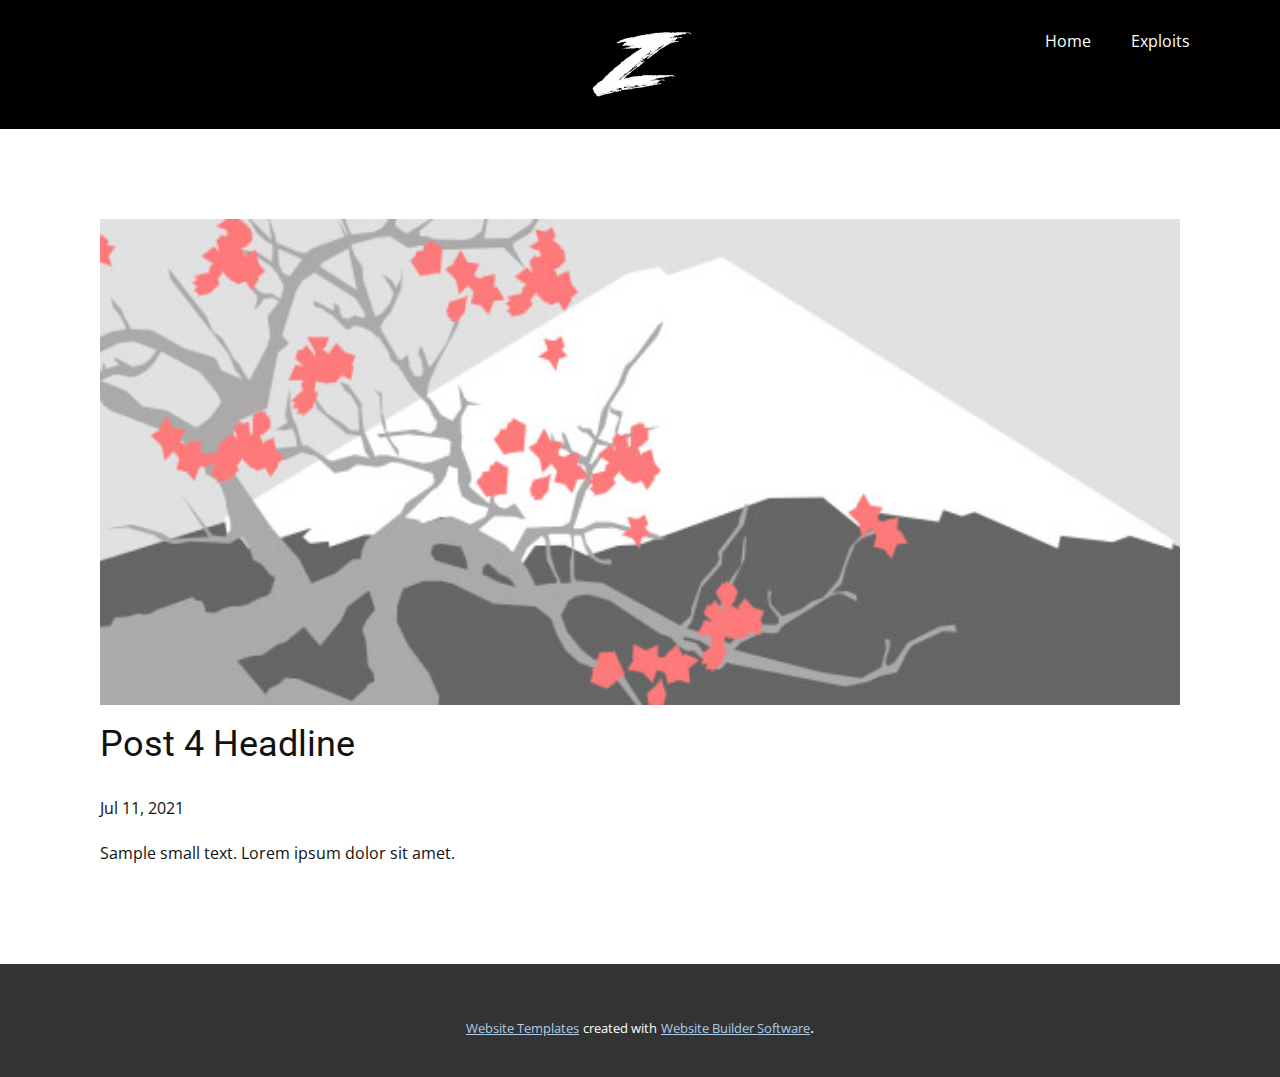
<file: blog/post-3.html>
<!doctype html>
<html style="font-size: 16px;"><head>
    <meta name="viewport" content="width=device-width, initial-scale=1.0">
    <meta charset="utf-8">
    <meta name="keywords" content="Post 1 Headline">
    <meta name="description" content="">
    <meta name="page_type" content="np-template-header-footer-from-plugin">
    <title>Post 4 Headline</title>
    <link rel="stylesheet" href="../nicepage.css" media="screen">
<link rel="stylesheet" href="../Post-Template.css" media="screen">
    <script class="u-script" type="text/javascript" src="../jquery.js" defer=""></script>
    <script class="u-script" type="text/javascript" src="../nicepage.js" defer=""></script>
    <meta name="generator" content="Nicepage 3.19.4, nicepage.com">
    <link id="u-theme-google-font" rel="stylesheet" href="https://fonts.googleapis.com/css?family=Roboto:100,100i,300,300i,400,400i,500,500i,700,700i,900,900i|Open+Sans:300,300i,400,400i,600,600i,700,700i,800,800i">
    
    
    <script type="application/ld+json">{
		"@context": "http://schema.org",
		"@type": "Organization",
		"name": ""
}</script>
    <meta name="theme-color" content="#478ac9">
    <meta property="og:title" content="Post Template">
    <meta property="og:type" content="website">
  </head>
  <body class="u-body"><header class="u-black u-clearfix u-header u-header" id="sec-f148"><div class="u-clearfix u-sheet u-sheet-1">
        <nav class="u-menu u-menu-dropdown u-offcanvas u-menu-1">
          <div class="menu-collapse" style="font-size: 1rem; letter-spacing: 0px;">
            <a class="u-button-style u-custom-left-right-menu-spacing u-custom-padding-bottom u-custom-top-bottom-menu-spacing u-nav-link u-text-active-palette-1-base u-text-hover-palette-2-base" href="#">
              <svg><use xmlns:xlink="http://www.w3.org/1999/xlink" xlink:href="#menu-hamburger"></use></svg>
              <svg version="1.1" xmlns="http://www.w3.org/2000/svg" xmlns:xlink="http://www.w3.org/1999/xlink"><defs><symbol id="menu-hamburger" viewBox="0 0 16 16" style="width: 16px; height: 16px;"><rect y="1" width="16" height="2"></rect><rect y="7" width="16" height="2"></rect><rect y="13" width="16" height="2"></rect>
</symbol>
</defs></svg>
            </a>
          </div>
          <div class="u-custom-menu u-nav-container">
            <ul class="u-nav u-unstyled u-nav-1"><li class="u-nav-item"><a class="u-button-style u-nav-link u-text-active-palette-1-base u-text-hover-palette-2-base" href="../Home.html" style="padding: 10px 20px;">Home</a>
</li><li class="u-nav-item"><a class="u-button-style u-nav-link u-text-active-palette-1-base u-text-hover-palette-2-base" href="../Exploits.html" style="padding: 10px 20px;">Exploits</a>
</li></ul>
          </div>
          <div class="u-custom-menu u-nav-container-collapse">
            <div class="u-black u-container-style u-inner-container-layout u-opacity u-opacity-95 u-sidenav">
              <div class="u-sidenav-overflow">
                <div class="u-menu-close"></div>
                <ul class="u-align-center u-nav u-popupmenu-items u-unstyled u-nav-2"><li class="u-nav-item"><a class="u-button-style u-nav-link" href="../Home.html" style="padding: 10px 20px;">Home</a>
</li><li class="u-nav-item"><a class="u-button-style u-nav-link" href="../Exploits.html" style="padding: 10px 20px;">Exploits</a>
</li></ul>
              </div>
            </div>
            <div class="u-black u-menu-overlay u-opacity u-opacity-70"></div>
          </div>
        </nav>
        <img class="u-image u-image-default u-preserve-proportions u-image-1" src="../images/logonobg.png" alt="" data-image-width="225" data-image-height="225">
      </div></header>
    <section class="u-align-center u-clearfix u-section-1" id="sec-bd1e">
      <div class="u-clearfix u-sheet u-valign-middle-md u-valign-middle-sm u-valign-middle-xs u-sheet-1"><!--post_details--><!--post_details_options_json--><!--{"source":""}--><!--/post_details_options_json--><!--blog_post-->
        <div class="u-container-style u-expanded-width u-post-details u-post-details-1">
          <div class="u-container-layout u-valign-middle u-container-layout-1"><!--blog_post_image-->
            <img alt="" class="u-blog-control u-expanded-width u-image u-image-default u-image-1" src="[data-uri]"><!--/blog_post_image--><!--blog_post_header-->
            <h2 class="u-blog-control u-text u-text-1">Post 4 Headline</h2><!--/blog_post_header--><!--blog_post_metadata-->
            <div class="u-blog-control u-metadata u-metadata-1"><!--blog_post_metadata_date-->
              <span class="u-meta-date u-meta-icon">Jul 11, 2021</span><!--/blog_post_metadata_date--><!--blog_post_metadata_category-->
              <!--/blog_post_metadata_category--><!--blog_post_metadata_comments-->
              <!--/blog_post_metadata_comments-->
            </div><!--/blog_post_metadata--><!--blog_post_content-->
            <div class="u-align-justify u-blog-control u-post-content u-text u-text-2 fr-view">
  Sample small text. Lorem ipsum dolor sit amet.
  </div><!--/blog_post_content-->
          </div>
        </div><!--/blog_post--><!--/post_details-->
      </div>
    </section>
    
    
    <footer class="u-align-center u-clearfix u-footer u-grey-80 u-footer" id="sec-2303"><div class="u-align-left u-clearfix u-sheet u-sheet-1"></div></footer>
    <section class="u-backlink u-clearfix u-grey-80">
      <a class="u-link" href="https://nicepage.com/website-templates" target="_blank">
        <span>Website Templates</span>
      </a>
      <p class="u-text">
        <span>created with</span>
      </p>
      <a class="u-link" href="https://nicepage.com/" target="_blank">
        <span>Website Builder Software</span>
      </a>. 
    </section>
  
</body></html>
</file>
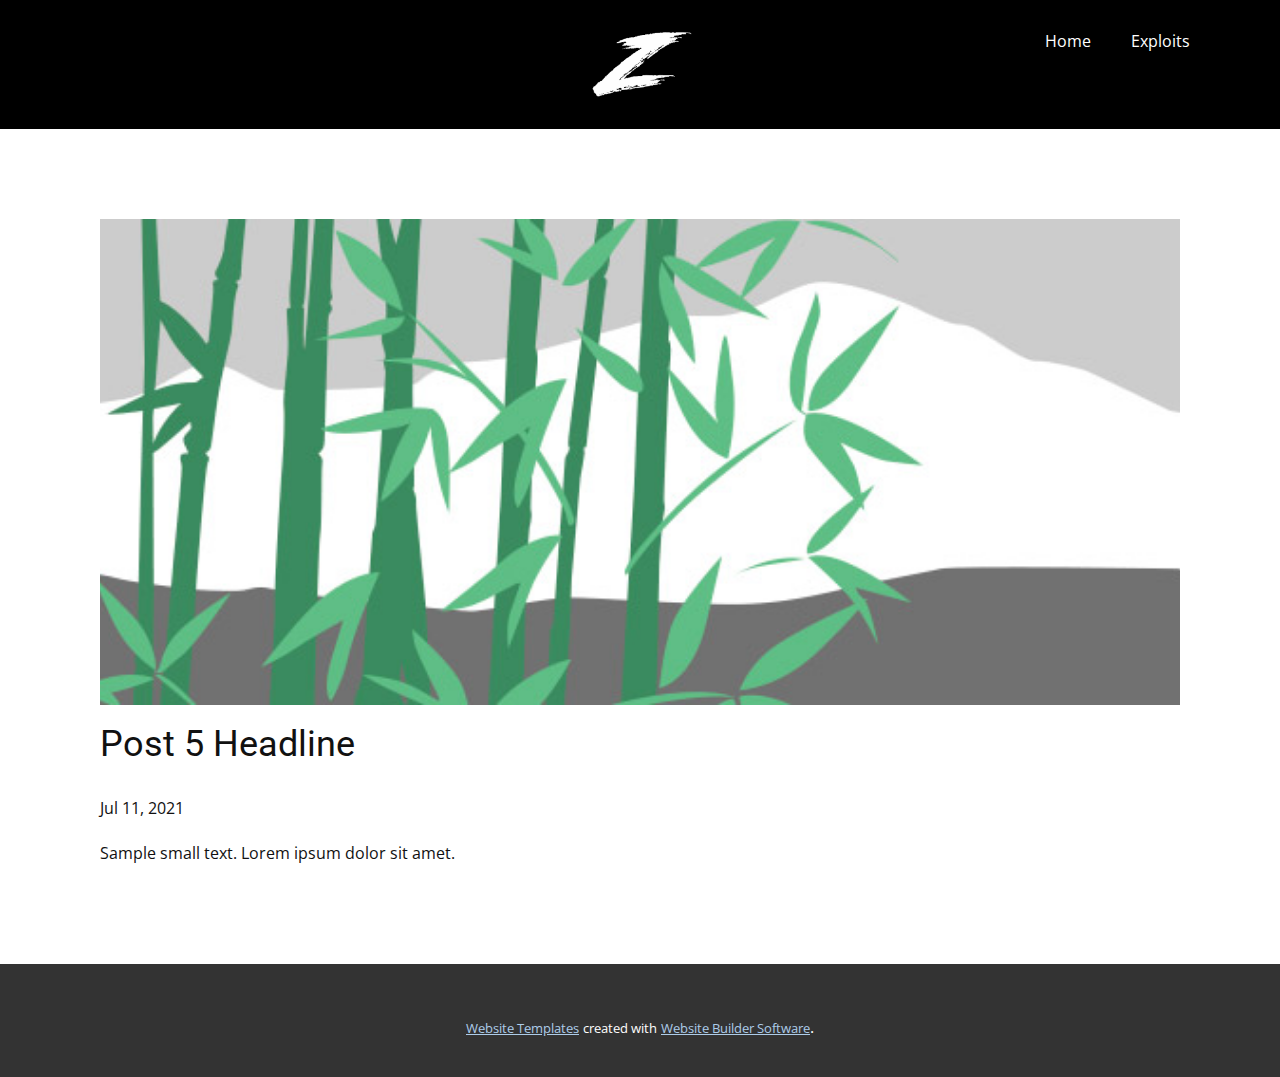
<file: blog/post-4.html>
<!doctype html>
<html style="font-size: 16px;"><head>
    <meta name="viewport" content="width=device-width, initial-scale=1.0">
    <meta charset="utf-8">
    <meta name="keywords" content="Post 1 Headline">
    <meta name="description" content="">
    <meta name="page_type" content="np-template-header-footer-from-plugin">
    <title>Post 5 Headline</title>
    <link rel="stylesheet" href="../nicepage.css" media="screen">
<link rel="stylesheet" href="../Post-Template.css" media="screen">
    <script class="u-script" type="text/javascript" src="../jquery.js" defer=""></script>
    <script class="u-script" type="text/javascript" src="../nicepage.js" defer=""></script>
    <meta name="generator" content="Nicepage 3.19.4, nicepage.com">
    <link id="u-theme-google-font" rel="stylesheet" href="https://fonts.googleapis.com/css?family=Roboto:100,100i,300,300i,400,400i,500,500i,700,700i,900,900i|Open+Sans:300,300i,400,400i,600,600i,700,700i,800,800i">
    
    
    <script type="application/ld+json">{
		"@context": "http://schema.org",
		"@type": "Organization",
		"name": ""
}</script>
    <meta name="theme-color" content="#478ac9">
    <meta property="og:title" content="Post Template">
    <meta property="og:type" content="website">
  </head>
  <body class="u-body"><header class="u-black u-clearfix u-header u-header" id="sec-f148"><div class="u-clearfix u-sheet u-sheet-1">
        <nav class="u-menu u-menu-dropdown u-offcanvas u-menu-1">
          <div class="menu-collapse" style="font-size: 1rem; letter-spacing: 0px;">
            <a class="u-button-style u-custom-left-right-menu-spacing u-custom-padding-bottom u-custom-top-bottom-menu-spacing u-nav-link u-text-active-palette-1-base u-text-hover-palette-2-base" href="#">
              <svg><use xmlns:xlink="http://www.w3.org/1999/xlink" xlink:href="#menu-hamburger"></use></svg>
              <svg version="1.1" xmlns="http://www.w3.org/2000/svg" xmlns:xlink="http://www.w3.org/1999/xlink"><defs><symbol id="menu-hamburger" viewBox="0 0 16 16" style="width: 16px; height: 16px;"><rect y="1" width="16" height="2"></rect><rect y="7" width="16" height="2"></rect><rect y="13" width="16" height="2"></rect>
</symbol>
</defs></svg>
            </a>
          </div>
          <div class="u-custom-menu u-nav-container">
            <ul class="u-nav u-unstyled u-nav-1"><li class="u-nav-item"><a class="u-button-style u-nav-link u-text-active-palette-1-base u-text-hover-palette-2-base" href="../Home.html" style="padding: 10px 20px;">Home</a>
</li><li class="u-nav-item"><a class="u-button-style u-nav-link u-text-active-palette-1-base u-text-hover-palette-2-base" href="../Exploits.html" style="padding: 10px 20px;">Exploits</a>
</li></ul>
          </div>
          <div class="u-custom-menu u-nav-container-collapse">
            <div class="u-black u-container-style u-inner-container-layout u-opacity u-opacity-95 u-sidenav">
              <div class="u-sidenav-overflow">
                <div class="u-menu-close"></div>
                <ul class="u-align-center u-nav u-popupmenu-items u-unstyled u-nav-2"><li class="u-nav-item"><a class="u-button-style u-nav-link" href="../Home.html" style="padding: 10px 20px;">Home</a>
</li><li class="u-nav-item"><a class="u-button-style u-nav-link" href="../Exploits.html" style="padding: 10px 20px;">Exploits</a>
</li></ul>
              </div>
            </div>
            <div class="u-black u-menu-overlay u-opacity u-opacity-70"></div>
          </div>
        </nav>
        <img class="u-image u-image-default u-preserve-proportions u-image-1" src="../images/logonobg.png" alt="" data-image-width="225" data-image-height="225">
      </div></header>
    <section class="u-align-center u-clearfix u-section-1" id="sec-bd1e">
      <div class="u-clearfix u-sheet u-valign-middle-md u-valign-middle-sm u-valign-middle-xs u-sheet-1"><!--post_details--><!--post_details_options_json--><!--{"source":""}--><!--/post_details_options_json--><!--blog_post-->
        <div class="u-container-style u-expanded-width u-post-details u-post-details-1">
          <div class="u-container-layout u-valign-middle u-container-layout-1"><!--blog_post_image-->
            <img alt="" class="u-blog-control u-expanded-width u-image u-image-default u-image-1" src="[data-uri]"><!--/blog_post_image--><!--blog_post_header-->
            <h2 class="u-blog-control u-text u-text-1">Post 5 Headline</h2><!--/blog_post_header--><!--blog_post_metadata-->
            <div class="u-blog-control u-metadata u-metadata-1"><!--blog_post_metadata_date-->
              <span class="u-meta-date u-meta-icon">Jul 11, 2021</span><!--/blog_post_metadata_date--><!--blog_post_metadata_category-->
              <!--/blog_post_metadata_category--><!--blog_post_metadata_comments-->
              <!--/blog_post_metadata_comments-->
            </div><!--/blog_post_metadata--><!--blog_post_content-->
            <div class="u-align-justify u-blog-control u-post-content u-text u-text-2 fr-view">
  Sample small text. Lorem ipsum dolor sit amet.
  </div><!--/blog_post_content-->
          </div>
        </div><!--/blog_post--><!--/post_details-->
      </div>
    </section>
    
    
    <footer class="u-align-center u-clearfix u-footer u-grey-80 u-footer" id="sec-2303"><div class="u-align-left u-clearfix u-sheet u-sheet-1"></div></footer>
    <section class="u-backlink u-clearfix u-grey-80">
      <a class="u-link" href="https://nicepage.com/website-templates" target="_blank">
        <span>Website Templates</span>
      </a>
      <p class="u-text">
        <span>created with</span>
      </p>
      <a class="u-link" href="https://nicepage.com/" target="_blank">
        <span>Website Builder Software</span>
      </a>. 
    </section>
  
</body></html>
</file>
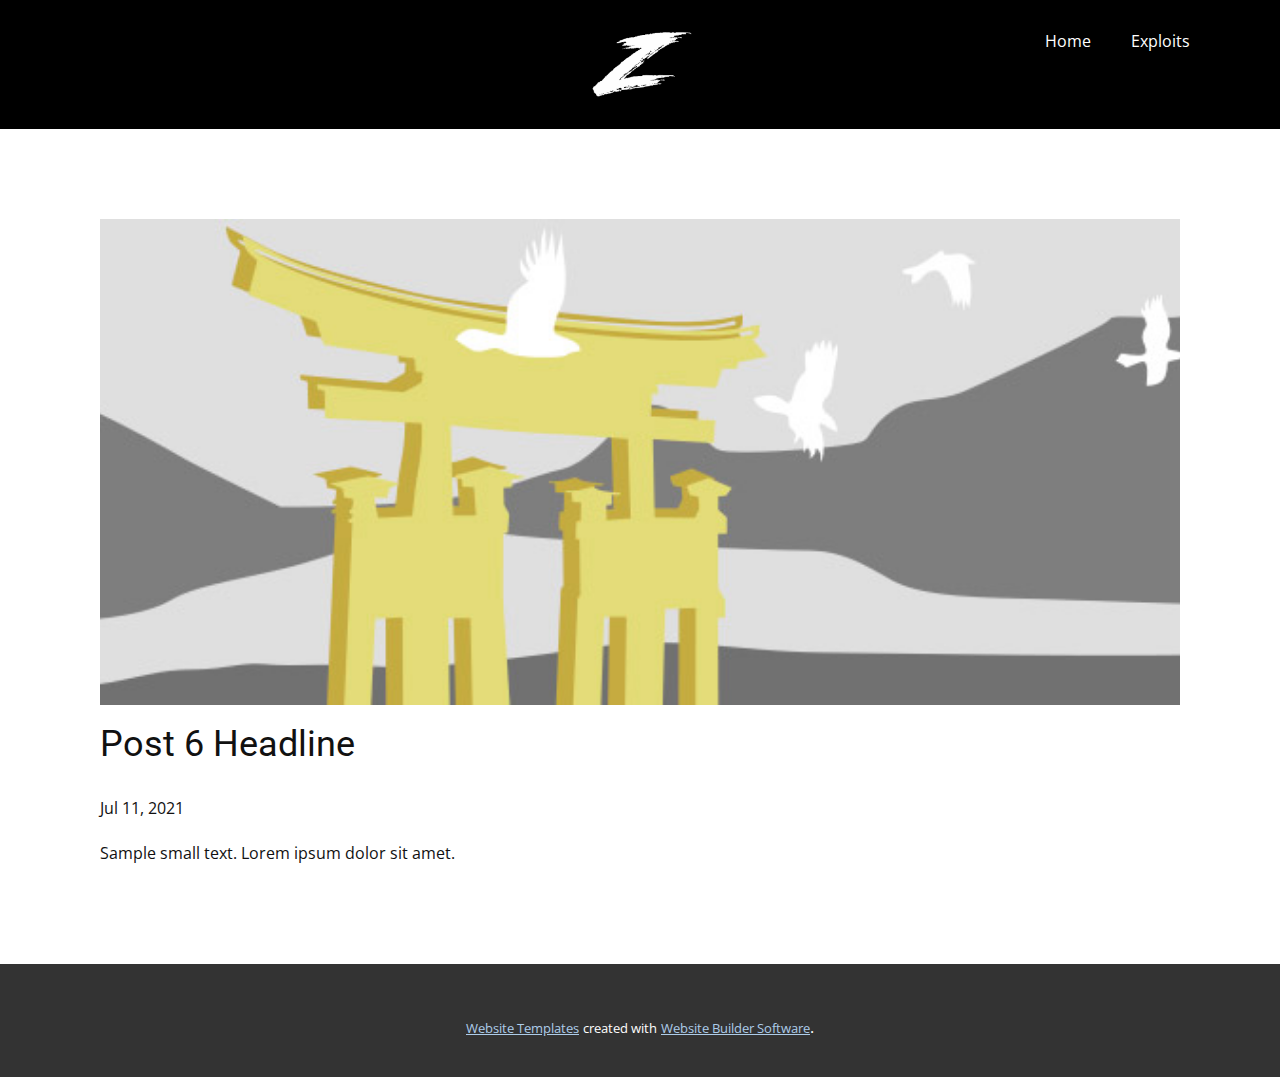
<file: blog/post-5.html>
<!doctype html>
<html style="font-size: 16px;"><head>
    <meta name="viewport" content="width=device-width, initial-scale=1.0">
    <meta charset="utf-8">
    <meta name="keywords" content="Post 1 Headline">
    <meta name="description" content="">
    <meta name="page_type" content="np-template-header-footer-from-plugin">
    <title>Post 6 Headline</title>
    <link rel="stylesheet" href="../nicepage.css" media="screen">
<link rel="stylesheet" href="../Post-Template.css" media="screen">
    <script class="u-script" type="text/javascript" src="../jquery.js" defer=""></script>
    <script class="u-script" type="text/javascript" src="../nicepage.js" defer=""></script>
    <meta name="generator" content="Nicepage 3.19.4, nicepage.com">
    <link id="u-theme-google-font" rel="stylesheet" href="https://fonts.googleapis.com/css?family=Roboto:100,100i,300,300i,400,400i,500,500i,700,700i,900,900i|Open+Sans:300,300i,400,400i,600,600i,700,700i,800,800i">
    
    
    <script type="application/ld+json">{
		"@context": "http://schema.org",
		"@type": "Organization",
		"name": ""
}</script>
    <meta name="theme-color" content="#478ac9">
    <meta property="og:title" content="Post Template">
    <meta property="og:type" content="website">
  </head>
  <body class="u-body"><header class="u-black u-clearfix u-header u-header" id="sec-f148"><div class="u-clearfix u-sheet u-sheet-1">
        <nav class="u-menu u-menu-dropdown u-offcanvas u-menu-1">
          <div class="menu-collapse" style="font-size: 1rem; letter-spacing: 0px;">
            <a class="u-button-style u-custom-left-right-menu-spacing u-custom-padding-bottom u-custom-top-bottom-menu-spacing u-nav-link u-text-active-palette-1-base u-text-hover-palette-2-base" href="#">
              <svg><use xmlns:xlink="http://www.w3.org/1999/xlink" xlink:href="#menu-hamburger"></use></svg>
              <svg version="1.1" xmlns="http://www.w3.org/2000/svg" xmlns:xlink="http://www.w3.org/1999/xlink"><defs><symbol id="menu-hamburger" viewBox="0 0 16 16" style="width: 16px; height: 16px;"><rect y="1" width="16" height="2"></rect><rect y="7" width="16" height="2"></rect><rect y="13" width="16" height="2"></rect>
</symbol>
</defs></svg>
            </a>
          </div>
          <div class="u-custom-menu u-nav-container">
            <ul class="u-nav u-unstyled u-nav-1"><li class="u-nav-item"><a class="u-button-style u-nav-link u-text-active-palette-1-base u-text-hover-palette-2-base" href="../Home.html" style="padding: 10px 20px;">Home</a>
</li><li class="u-nav-item"><a class="u-button-style u-nav-link u-text-active-palette-1-base u-text-hover-palette-2-base" href="../Exploits.html" style="padding: 10px 20px;">Exploits</a>
</li></ul>
          </div>
          <div class="u-custom-menu u-nav-container-collapse">
            <div class="u-black u-container-style u-inner-container-layout u-opacity u-opacity-95 u-sidenav">
              <div class="u-sidenav-overflow">
                <div class="u-menu-close"></div>
                <ul class="u-align-center u-nav u-popupmenu-items u-unstyled u-nav-2"><li class="u-nav-item"><a class="u-button-style u-nav-link" href="../Home.html" style="padding: 10px 20px;">Home</a>
</li><li class="u-nav-item"><a class="u-button-style u-nav-link" href="../Exploits.html" style="padding: 10px 20px;">Exploits</a>
</li></ul>
              </div>
            </div>
            <div class="u-black u-menu-overlay u-opacity u-opacity-70"></div>
          </div>
        </nav>
        <img class="u-image u-image-default u-preserve-proportions u-image-1" src="../images/logonobg.png" alt="" data-image-width="225" data-image-height="225">
      </div></header>
    <section class="u-align-center u-clearfix u-section-1" id="sec-bd1e">
      <div class="u-clearfix u-sheet u-valign-middle-md u-valign-middle-sm u-valign-middle-xs u-sheet-1"><!--post_details--><!--post_details_options_json--><!--{"source":""}--><!--/post_details_options_json--><!--blog_post-->
        <div class="u-container-style u-expanded-width u-post-details u-post-details-1">
          <div class="u-container-layout u-valign-middle u-container-layout-1"><!--blog_post_image-->
            <img alt="" class="u-blog-control u-expanded-width u-image u-image-default u-image-1" src="[data-uri]"><!--/blog_post_image--><!--blog_post_header-->
            <h2 class="u-blog-control u-text u-text-1">Post 6 Headline</h2><!--/blog_post_header--><!--blog_post_metadata-->
            <div class="u-blog-control u-metadata u-metadata-1"><!--blog_post_metadata_date-->
              <span class="u-meta-date u-meta-icon">Jul 11, 2021</span><!--/blog_post_metadata_date--><!--blog_post_metadata_category-->
              <!--/blog_post_metadata_category--><!--blog_post_metadata_comments-->
              <!--/blog_post_metadata_comments-->
            </div><!--/blog_post_metadata--><!--blog_post_content-->
            <div class="u-align-justify u-blog-control u-post-content u-text u-text-2 fr-view">
  Sample small text. Lorem ipsum dolor sit amet.
  </div><!--/blog_post_content-->
          </div>
        </div><!--/blog_post--><!--/post_details-->
      </div>
    </section>
    
    
    <footer class="u-align-center u-clearfix u-footer u-grey-80 u-footer" id="sec-2303"><div class="u-align-left u-clearfix u-sheet u-sheet-1"></div></footer>
    <section class="u-backlink u-clearfix u-grey-80">
      <a class="u-link" href="https://nicepage.com/website-templates" target="_blank">
        <span>Website Templates</span>
      </a>
      <p class="u-text">
        <span>created with</span>
      </p>
      <a class="u-link" href="https://nicepage.com/" target="_blank">
        <span>Website Builder Software</span>
      </a>. 
    </section>
  
</body></html>
</file>
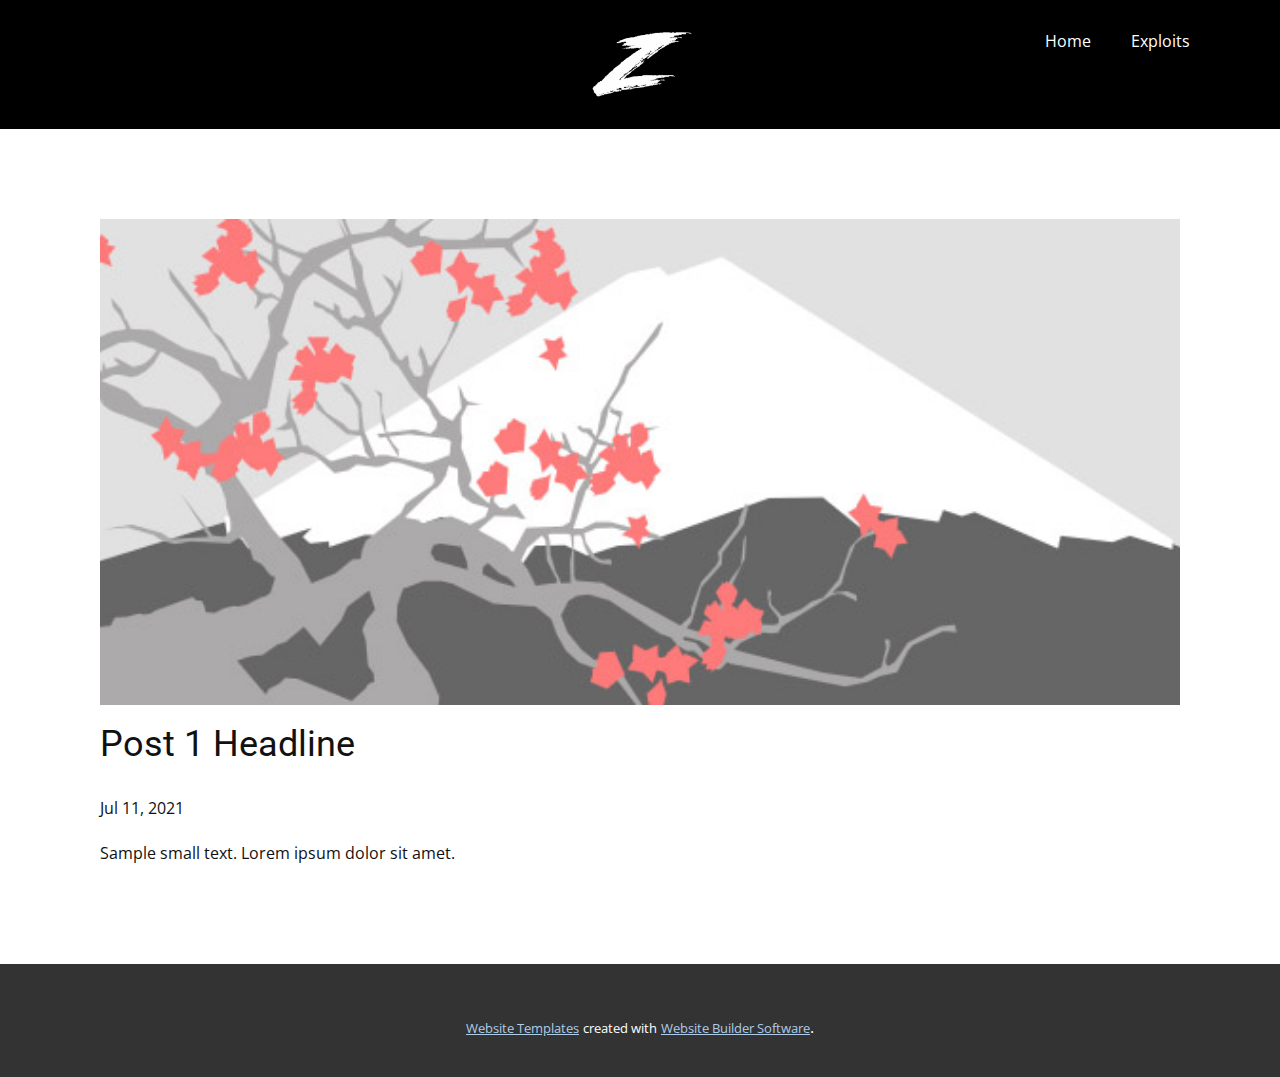
<file: blog/post.html>
<!doctype html>
<html style="font-size: 16px;"><head>
    <meta name="viewport" content="width=device-width, initial-scale=1.0">
    <meta charset="utf-8">
    <meta name="keywords" content="Post 1 Headline">
    <meta name="description" content="">
    <meta name="page_type" content="np-template-header-footer-from-plugin">
    <title>Post 1 Headline</title>
    <link rel="stylesheet" href="../nicepage.css" media="screen">
<link rel="stylesheet" href="../Post-Template.css" media="screen">
    <script class="u-script" type="text/javascript" src="../jquery.js" defer=""></script>
    <script class="u-script" type="text/javascript" src="../nicepage.js" defer=""></script>
    <meta name="generator" content="Nicepage 3.19.4, nicepage.com">
    <link id="u-theme-google-font" rel="stylesheet" href="https://fonts.googleapis.com/css?family=Roboto:100,100i,300,300i,400,400i,500,500i,700,700i,900,900i|Open+Sans:300,300i,400,400i,600,600i,700,700i,800,800i">
    
    
    <script type="application/ld+json">{
		"@context": "http://schema.org",
		"@type": "Organization",
		"name": ""
}</script>
    <meta name="theme-color" content="#478ac9">
    <meta property="og:title" content="Post Template">
    <meta property="og:type" content="website">
  </head>
  <body class="u-body"><header class="u-black u-clearfix u-header u-header" id="sec-f148"><div class="u-clearfix u-sheet u-sheet-1">
        <nav class="u-menu u-menu-dropdown u-offcanvas u-menu-1">
          <div class="menu-collapse" style="font-size: 1rem; letter-spacing: 0px;">
            <a class="u-button-style u-custom-left-right-menu-spacing u-custom-padding-bottom u-custom-top-bottom-menu-spacing u-nav-link u-text-active-palette-1-base u-text-hover-palette-2-base" href="#">
              <svg><use xmlns:xlink="http://www.w3.org/1999/xlink" xlink:href="#menu-hamburger"></use></svg>
              <svg version="1.1" xmlns="http://www.w3.org/2000/svg" xmlns:xlink="http://www.w3.org/1999/xlink"><defs><symbol id="menu-hamburger" viewBox="0 0 16 16" style="width: 16px; height: 16px;"><rect y="1" width="16" height="2"></rect><rect y="7" width="16" height="2"></rect><rect y="13" width="16" height="2"></rect>
</symbol>
</defs></svg>
            </a>
          </div>
          <div class="u-custom-menu u-nav-container">
            <ul class="u-nav u-unstyled u-nav-1"><li class="u-nav-item"><a class="u-button-style u-nav-link u-text-active-palette-1-base u-text-hover-palette-2-base" href="../Home.html" style="padding: 10px 20px;">Home</a>
</li><li class="u-nav-item"><a class="u-button-style u-nav-link u-text-active-palette-1-base u-text-hover-palette-2-base" href="../Exploits.html" style="padding: 10px 20px;">Exploits</a>
</li></ul>
          </div>
          <div class="u-custom-menu u-nav-container-collapse">
            <div class="u-black u-container-style u-inner-container-layout u-opacity u-opacity-95 u-sidenav">
              <div class="u-sidenav-overflow">
                <div class="u-menu-close"></div>
                <ul class="u-align-center u-nav u-popupmenu-items u-unstyled u-nav-2"><li class="u-nav-item"><a class="u-button-style u-nav-link" href="../Home.html" style="padding: 10px 20px;">Home</a>
</li><li class="u-nav-item"><a class="u-button-style u-nav-link" href="../Exploits.html" style="padding: 10px 20px;">Exploits</a>
</li></ul>
              </div>
            </div>
            <div class="u-black u-menu-overlay u-opacity u-opacity-70"></div>
          </div>
        </nav>
        <img class="u-image u-image-default u-preserve-proportions u-image-1" src="../images/logonobg.png" alt="" data-image-width="225" data-image-height="225">
      </div></header>
    <section class="u-align-center u-clearfix u-section-1" id="sec-bd1e">
      <div class="u-clearfix u-sheet u-valign-middle-md u-valign-middle-sm u-valign-middle-xs u-sheet-1"><!--post_details--><!--post_details_options_json--><!--{"source":""}--><!--/post_details_options_json--><!--blog_post-->
        <div class="u-container-style u-expanded-width u-post-details u-post-details-1">
          <div class="u-container-layout u-valign-middle u-container-layout-1"><!--blog_post_image-->
            <img alt="" class="u-blog-control u-expanded-width u-image u-image-default u-image-1" src="[data-uri]"><!--/blog_post_image--><!--blog_post_header-->
            <h2 class="u-blog-control u-text u-text-1">Post 1 Headline</h2><!--/blog_post_header--><!--blog_post_metadata-->
            <div class="u-blog-control u-metadata u-metadata-1"><!--blog_post_metadata_date-->
              <span class="u-meta-date u-meta-icon">Jul 11, 2021</span><!--/blog_post_metadata_date--><!--blog_post_metadata_category-->
              <!--/blog_post_metadata_category--><!--blog_post_metadata_comments-->
              <!--/blog_post_metadata_comments-->
            </div><!--/blog_post_metadata--><!--blog_post_content-->
            <div class="u-align-justify u-blog-control u-post-content u-text u-text-2 fr-view">
  Sample small text. Lorem ipsum dolor sit amet.
  </div><!--/blog_post_content-->
          </div>
        </div><!--/blog_post--><!--/post_details-->
      </div>
    </section>
    
    
    <footer class="u-align-center u-clearfix u-footer u-grey-80 u-footer" id="sec-2303"><div class="u-align-left u-clearfix u-sheet u-sheet-1"></div></footer>
    <section class="u-backlink u-clearfix u-grey-80">
      <a class="u-link" href="https://nicepage.com/website-templates" target="_blank">
        <span>Website Templates</span>
      </a>
      <p class="u-text">
        <span>created with</span>
      </p>
      <a class="u-link" href="https://nicepage.com/" target="_blank">
        <span>Website Builder Software</span>
      </a>. 
    </section>
  
</body></html>
</file>
